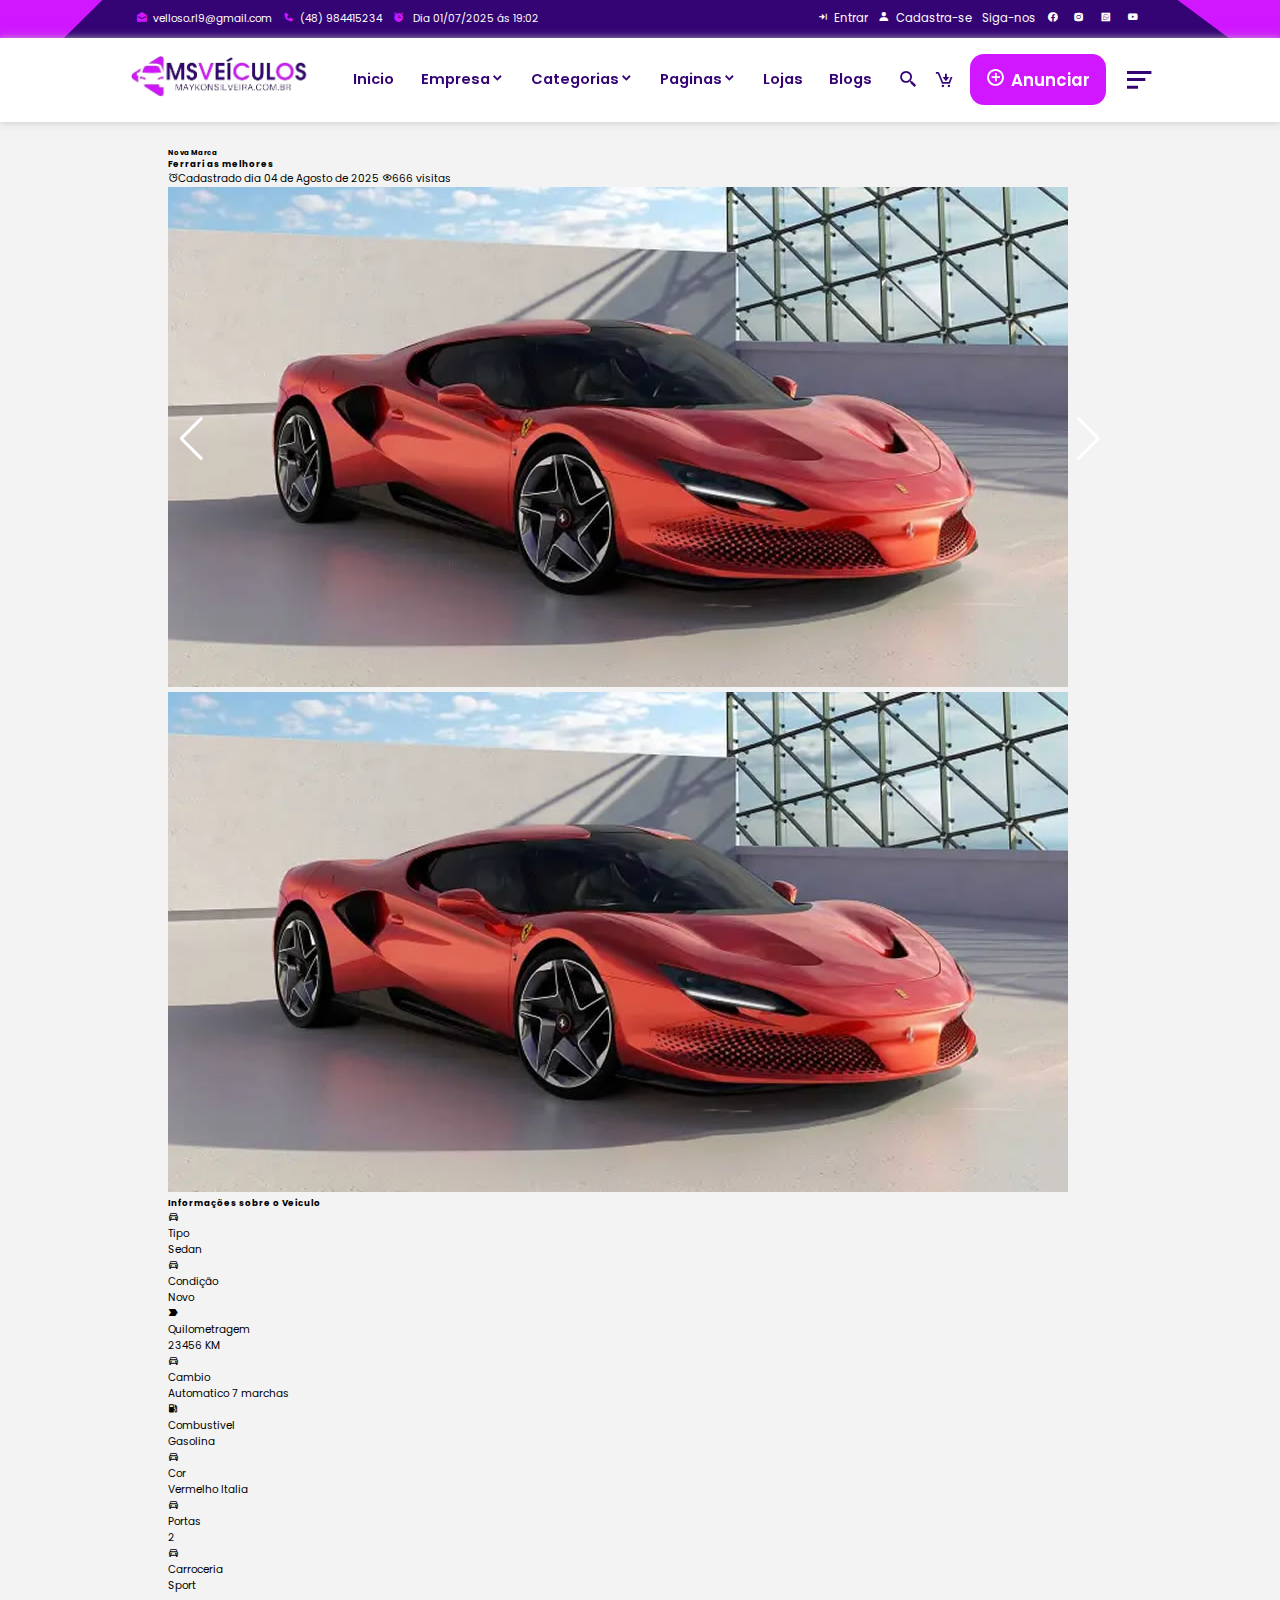
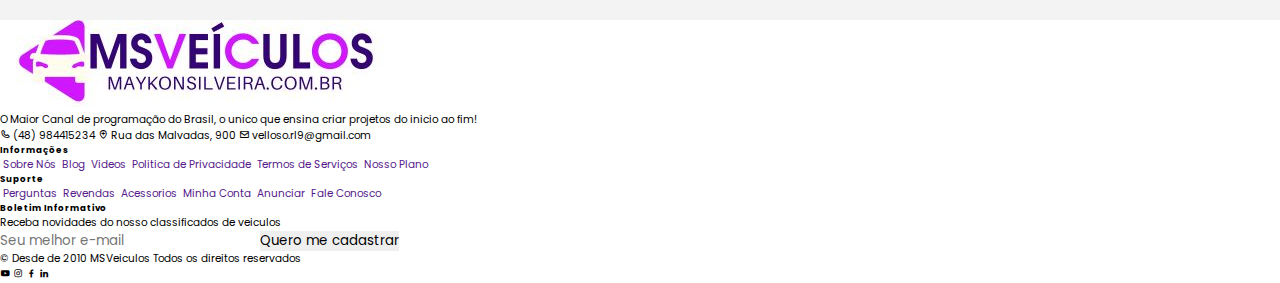
<file: anuncio.html>
<!DOCTYPE html>
<html lang="pt-br">
    <head>
        <meta charset="UTF-8">
        <meta name="viewport" content="width=device-width, initial-scale=1">
        <title>MSVEICULOS o seu classificados de veiculos</title>
        <link rel="stylesheet" href="https://unpkg.com/boxicons@latest/css/boxicons.min.css">
        <link rel="stylesheet" href="https://cdn.jsdelivr.net/npm/swiper@11/swiper-bundle.min.css" />
        <link rel="stylesheet" type="" href="assents/css/style.css">
    </head>
    <body>
        <!-- inicio do topo superior-->
        <div class="super-topo">
            <div class="super-topo-box">
                <div class="super-topo-box-corpo">
                        <!-- inicio da coluna 1-->
                        <div class="col-1">
                            <span><i class='bx bxs-envelope-open'></i>velloso.rl9@gmail.com</span>
                            <span><i class='bx bxs-phone'></i>(48) 984415234</span>
                            <span><i class='bx bxs-alarm'></i> Dia 01/07/2025 ás 19:02</span>
                        </div>
                        <!-- fim da coluna 1-->
                        <!-- inicio da coluna 2-->
                        <div class="col-2">
                            <a href="" title=""><i class='bx bxs-arrow-to-right'></i>Entrar</a>
                            <a href="" title="" ><i class='bx bxs-user'></i>Cadastra-se</a>
                            <span>Siga-nos</span>
                            <div class="social">
                                <a href=""title="Facebook"><i class='bx bxl-facebook-circle'></i></a>
                                <a href=""title="Instagram"><i class='bx bxl-instagram-alt'></i></a>
                                <a href=""title="Whatsapp"><i class='bx bxl-whatsapp-square'></i></a>
                                <a href=""title="You Tube"><i class='bx bxl-youtube'></i></a>
                            </div>
                        </div>
                        <!-- fim da coluna 2-->
                </div>  
            </div> 
        </div>
        <!-- fim do topo superior-->
<!--***************************************************************************************-->        
        <!-- Incio do cabeçalho -->
        <header class="topo-menu-site">
            <div class="logo">
                <img src="assents/img/logo/logo.png" alt="MSVEICULOS">
            </div>
            <!-- Incio do menu links -->
            <nav>
                <!-- Incio do links -->
                <div class="menusite">
                    <ul class="menulinks">
                        <li><a href="index.html" title=""class="active">Inicio</a></li>
                        <li><a href="#" title="">Empresa<i class='bx bxs-chevron-down'></i></a>
                            <!-- Incio do submenu -->
                            <ul class="menusub">
                                <li><a href="#" title=""> Termos de Serviços</a></li>
                                <li><a href="#"title=""> Politica de Privacidade</a></li>
                                <li><a href="#"title=""> Nossa História</a></li>
                            </ul>
                            <!-- Final do submenu -->
                        </li>
                        <li><a href="categorias.html" title="">Categorias<i class='bx bxs-chevron-down'></i></a>
                            <!-- Incio do submenu -->
                            <ul class="menusub">
                                <li><a href="#"title=""> Carros<i class='bx bx-chevron-right setalado' ></i></a>
                                        <!-- Incio do submenu -->
                                        <ul class="menusub-dois">
                                            
                                           <li><a href="#" title="">Heth</a></li> 
                                           <li><a href="#" title="">Sedan</a></li> 
                                           <li><a href="#" title="">SUV</a></li>
                                           <li><a href="#" title="">Caminhonetes</a></li>  
                                        </ul>
                                        <!-- Final do submenu -->
                                </li>
                                <li><a href="#"title=""> Motos<i class='bx bx-chevron-right' ></i></a>
                                       <!-- Incio do submenu -->
                                        <ul class="menusub-dois">
                                           <li><a href="#" title="">Suzuki</a></li> 
                                           <li><a href="#" title="">Honda</a></li> 
                                           <li><a href="#" title="">Yamaha</a></li>
                                           <li><a href="#" title="">Kamasaki</a></li>  
                                        </ul>
                                        <!-- Final do submenu -->
                                </li>
                                <li><a href="#"title=""> Caminhões<i class='bx bx-chevron-right' ></i></a>
                                       <!-- Incio do submenu -->
                                        <ul class="menusub-dois">
                                           <li><a href="#" title="">Scania</a></li> 
                                           <li><a href="#" title="">Volvo</a></li> 
                                           <li><a href="#" title="">Mercedes-Benz</a></li>
                                           <li><a href="#" title="">Iveco</a></li> 
                                           <li><a href="#" title="">Man</a></li> 
                                            <li><a href="#" title="">DARF</a></li> 
                                        </ul>
                                        <!-- Final do submenu-->
                                </li>
                            </ul>
                            <!-- Final do submenu -->
                        </li>
                        <li><a href="#" title="">Paginas<i class='bx bxs-chevron-down'></i></a>
                            <!-- Incio do submenu -->
                            <ul class="menusub">
                                <li><a href="categorias.html" title="">Grade</a></li> 
                                <li><a href="listagem.html" title="">Listagem</a></li> 
                                <li><a href="anuncio.html" title="">Anuncios</a></li>
                            </ul>
                            <!-- Final do submenu -->
                        </li>
                        <li><a href="#" title="">Lojas</a></li>
                        <li><a href="#" title="">Blogs</a></li>
                    </ul>
                    
                </div>
                <!-- Final do links -->
                <!-- Incio do botão iniciar -->
                <div class="menuanuciar">
                    <i class='bx bx-search-alt-2'></i>
                    <i class='bx bx-cart-download cart' ></i>
                    <button class="addbtn"><i class='bx bx-plus-circle'></i>Anunciar</button>
                    <i class='bx bx-menu-alt-left' id="menubtn"></i>
                </div>
                <!-- Incio do botão iniciar -->
            </nav>
            <!-- Final do menu links -->
        </header>
        <!-- final do cabeçalho -->
<!--***************************************************************************************-->     
        <!-- Incio ver anuncio -->
        <section class="slider">
            <!-- Incio anuncio -->
             <div class="slide-1">
                <div class="col-1">
                    <h6>Nova Marca</h6>
                    <h5>Ferrari as melhores</h5>

                    <div class="data">
                        <span ><i class="bx bx-alarm"></i>Cadastrado dia 04 de Agosto de 2025</span>
                        <span ><i class="bx bx-show"></i>666 visitas</span>
                    </div>
                    <!-- Incio slide -->
                     <div  style="--swiper-navigation-color:#fff; --swiper-pagination-color:#fff;"  class="swiper anuncioslide">
                        <div class="swiper-wrapper">
                            <!-- Incio item slide-->
                            <div class="swiper-slide">
                                <img src="assents/img/anuncio/carro-1.jpg" alt="Ferrari">
                            </div>
                            <!-- Fim item slide-->
                             <!-- Incio item slide-->
                            <div class="swiper-slide">
                                <img src="assents/img/anuncio/carro-2.jpg" alt="Ferrari">
                            </div>
                            <!-- Fim item slide-->
                             <!-- Incio item slide-->
                            <div class="swiper-slide">
                                <img src="assents/img/anuncio/carro-3.jpg" alt="Ferrari">
                            </div>
                            <!-- Fim item slide-->
                             <!-- Incio item slide-->
                            <div class="swiper-slide">
                                <img src="assents/img/anuncio/carro-4.jpg" alt="Ferrari">
                            </div>
                            <!-- Fim item slide-->
                            <div class="swiper-button-next"></div>
                            <div class="swiper-button-prev"></div>
                        </div>
                     </div>
                    <!-- Fim slide -->
                    <!-- Inicio slide 2 -->
                     <div class="swiper anuncioslide-2">
                        <div class="swiper-wrapper">
                            <!-- Incio item slide-->
                            <div class="swiper-slide">
                                <img src="assents/img/anuncio/carro-1.jpg" alt="Ferrari">
                            </div>
                            <!-- Fim item slide-->
                             <!-- Incio item slide-->
                            <div class="swiper-slide">
                                <img src="assents/img/anuncio/carro-2.jpg" alt="Ferrari">
                            </div>
                            <!-- Fim item slide-->
                             <!-- Incio item slide-->
                            <div class="swiper-slide">
                                <img src="assents/img/anuncio/carro-3.jpg" alt="Ferrari">
                            </div>
                            <!-- Fim item slide-->
                             <!-- Incio item slide-->
                            <div class="swiper-slide">
                                <img src="assents/img/anuncio/carro-4.jpg" alt="Ferrari">
                            </div>
                            <!-- Fim item slide-->

                        </div>
                     </div>
                    <!-- Fim slide 2 -->

                    <!-- Incio coluna informações-->
                    <div class="col-1">
                        <h5>Informações sobre o Veiculo</h5>

                        <div class="anuncio-linha">
                            <!-- Incio box item coluna 1-->
                             <div class="anuncio-box">
                                <i class='bx bx-car'></i>
                                <div class="nome">
                                    <span>Tipo</span>
                                    <p>Sedan</p>
                                </div>
                             </div>
                            <!-- Fim box item coluna 1-->

                             <!-- Incio box item coluna 1-->
                             <div class="anuncio-box">
                                <i class='bx bx-car'></i>
                                <div class="nome">
                                    <span>Condição</span>
                                    <p>Novo</p>
                                </div>
                             </div>
                            <!-- Fim box item coluna 1-->

                            <!-- Incio box item coluna 1-->
                             <div class="anuncio-box">
                                <i class='bx bxs-label'></i>
                                <div class="nome">
                                    <span>Quilometragem</span>
                                    <p>23456 KM</p>
                                </div>
                             </div>
                            <!-- Fim box item coluna 1-->

                            <!-- Incio box item coluna 1-->
                             <div class="anuncio-box">
                                <i class='bx bx-car'></i>
                                <div class="nome">
                                    <span>Cambio</span>
                                    <p>Automatico 7 marchas</p>
                                </div>
                             </div>
                            <!-- Fim box item coluna 1-->

                            <!-- Incio box item coluna 1-->
                             <div class="anuncio-box">
                                <i class='bx bxs-gas-pump'></i>
                                <div class="nome">
                                    <span>Combustivel</span>
                                    <p>Gasolina</p>
                                </div>
                             </div>
                            <!-- Fim box item coluna 1-->

                            <!-- Incio box item coluna 1-->
                             <div class="anuncio-box">
                                <i class='bx bx-car'></i>
                                <div class="nome">
                                    <span>Cor</span>
                                    <p>Vermelho Italia</p>
                                </div>
                             </div>
                            <!-- Fim box item coluna 1-->

                            <!-- Incio box item coluna 1-->
                             <div class="anuncio-box">
                                <i class='bx bx-car'></i>
                                <div class="nome">
                                    <span>Portas</span>
                                    <p>2</p>
                                </div>
                             </div>
                            <!-- Fim box item coluna 1-->

                            <!-- Incio box item coluna 1-->
                             <div class="anuncio-box">
                                <i class='bx bx-car'></i>
                                <div class="nome">
                                    <span>Carroceria</span>
                                    <p>Sport</p>
                                </div>
                             </div>
                            <!-- Fim box item coluna 1-->
                        </div>
                    </div>
                    <!-- Incio coluna informações-->
                </div>
             </div>
            <!-- Fim anuncio -->
             <!-- Incio barra lateral anuncio -->
             <aside class="anuncio-barra-lateral">
                <div class="col-2">
            


            
                </div>
             </aside>
             <!-- Fim barra lateral anuncio -->
        </section>
        <!-- Fim ver anuncio -->
<!--***************************************************************************************-->
        <!--Incio Rodape -->
        <footer class="rodape">
            <!--Incio linha Rodape -->
            <div class="rodape-linha">
                <!--Incio 1 coluna Rodape -->
                <div class="rodape-col">
                    <figure>
                        <img src="assents/img/logo/LOG-MSVEICULOS.jpg" alt="">
                    </figure>
                    <p>O Maior Canal de programação do Brasil, o unico que ensina criar projetos do inicio ao fim!</p>
                    <span> <i class="bx bx-phone"></i> (48) 984415234</span>
                    <span> <i class="bx bx-location-plus"></i> Rua das Malvadas, 900</span>
                    <span> <i class="bx bx-envelope"></i> velloso.rl9@gmail.com</span>
                </div>
                <!--Fim 1 coluna Rodape -->
                <!--Incio 2 coluna Rodape -->
                <div class="rodape-col">
                    <h5>Informações</h5>
                    <a href="" title=""><i class="bx bx-chavron-right"></i> Sobre Nós</a>
                    <a href="" title=""><i class="bx bx-chavron-right"></i> Blog</a>
                    <a href="" title=""><i class="bx bx-chavron-right"></i> Videos</a>
                    <a href="" title=""><i class="bx bx-chavron-right"></i> Politica de Privacidade</a>
                    <a href="" title=""><i class="bx bx-chavron-right"></i> Termos de Serviços</a>
                    <a href="" title=""><i class="bx bx-chavron-right"></i> Nosso Plano</a>
                </div>
                <!--Fim 2 coluna Rodape -->
                <!--Incio 3 coluna Rodape -->
                <div class="rodape-col">
                    <h5>Suporte</h5>
                    <a href="" title=""><i class="bx bx-chavron-right"></i> Perguntas</a>
                    <a href="" title=""><i class="bx bx-chavron-right"></i> Revendas</a>
                    <a href="" title=""><i class="bx bx-chavron-right"></i> Acessorios</a>
                    <a href="" title=""><i class="bx bx-chavron-right"></i> Minha Conta</a>
                    <a href="" title=""><i class="bx bx-chavron-right"></i> Anunciar</a>
                    <a href="" title=""><i class="bx bx-chavron-right"></i> Fale Conosco</a>
                </div>
                <!--Fim 3 coluna Rodape -->
                <!--Incio 4 coluna Rodape -->
                <div class="rodape-col">
                    <h5>Boletim Informativo</h5>
                    <p class="texto">Receba novidades do nosso classificados de veiculos</p>
                    <form action="" method="post">
                        <input type="text" name="email" placeholder="Seu melhor e-mail">
                        <button type="submit">Quero me cadastrar</button>
                    </form>

                </div>
                <!--Fim 4 coluna Rodape -->
            </div>
            <!--Fim linha Rodape -->
            <!--Incio direitos linha Rodape -->
            <div class="rodape-direitos">
                <p>&copy; Desde de 2010 <span> MSVeiculos</span> Todos os direitos reservados </p>
                <div class="rodape-redes">
                    <i class="bx bxl-youtube"></i>
                    <i class="bx bxl-instagram"></i>
                    <i class="bx bxl-facebook"></i>
                    <i class="bx bxl-linkedin"></i>
                </div>
            </div>
            <!--Fim direitos linha Rodape -->

        </footer>
        <!--Fim Rodape -->


        <script src="https://cdn.jsdelivr.net/npm/swiper@11/swiper-bundle.min.js"></script>
        <script src="assents/js/ms.js"></script>
    </body>
</html>
</file>
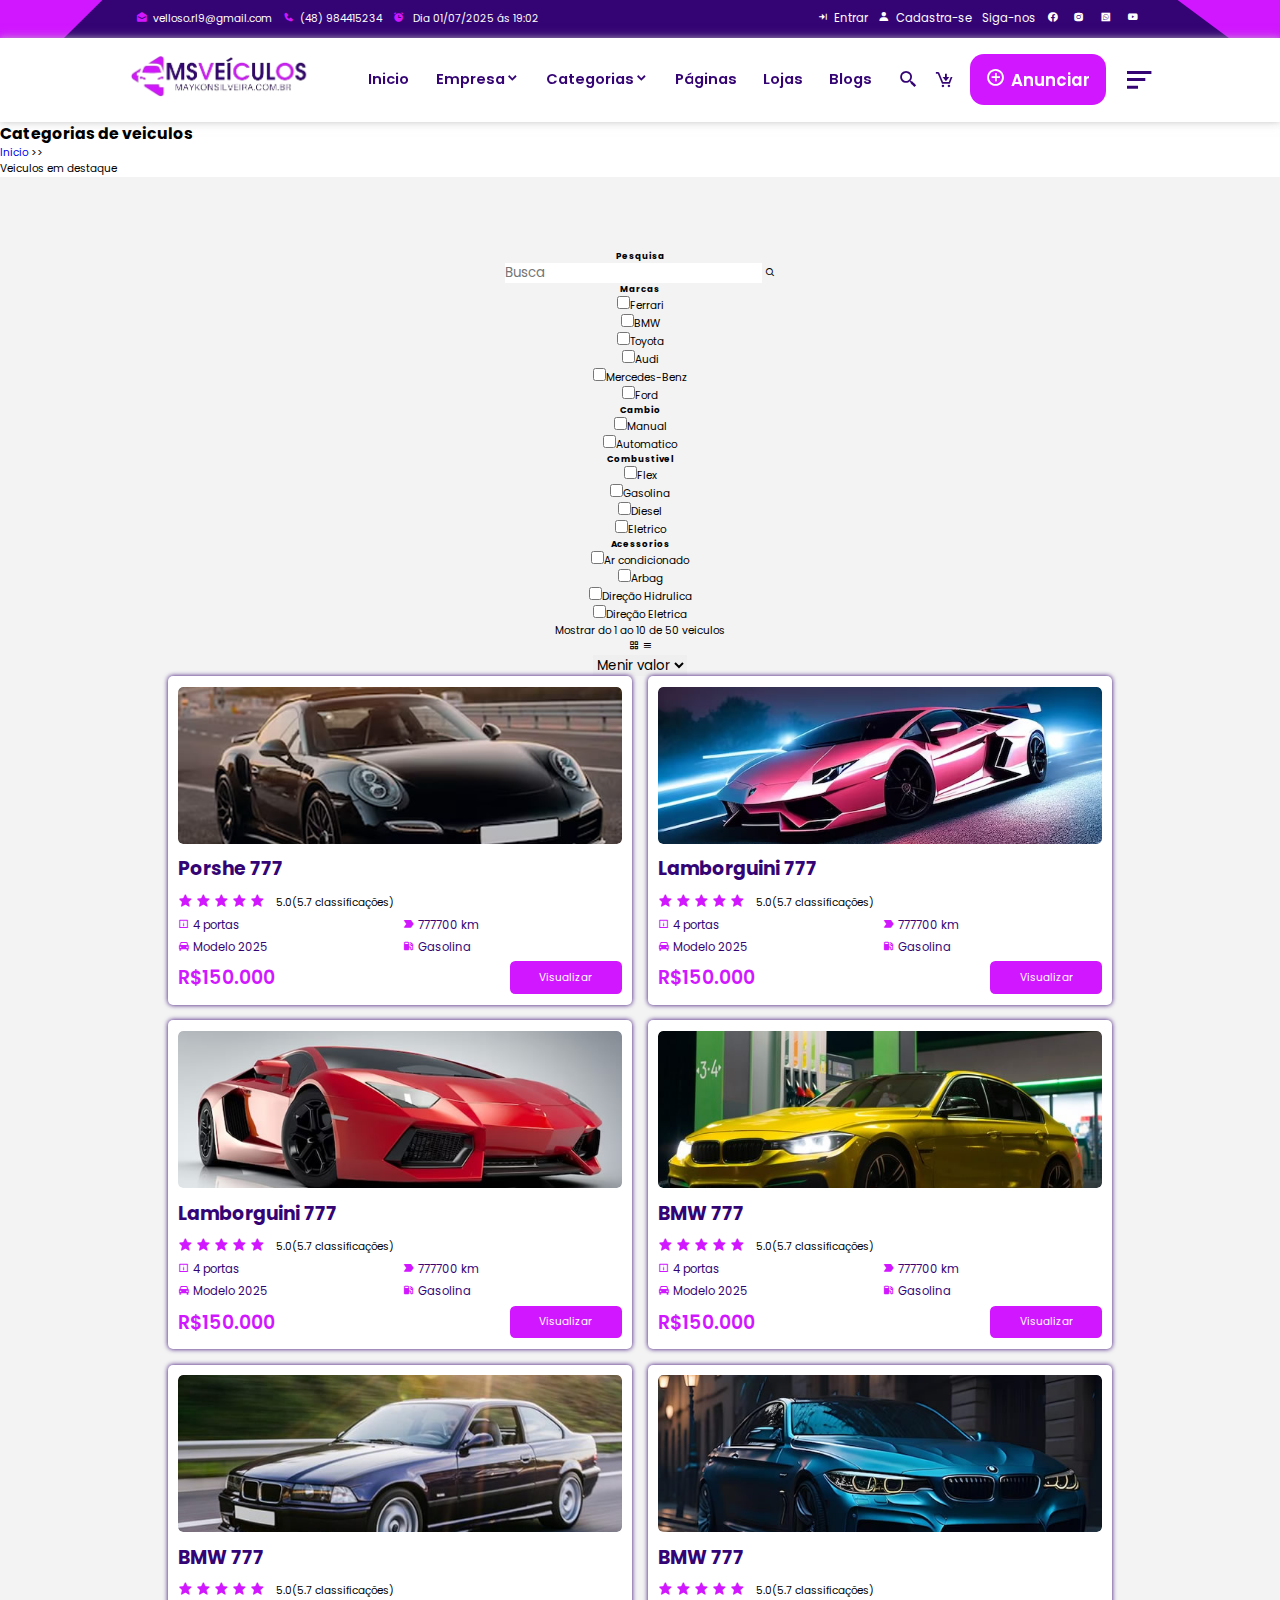
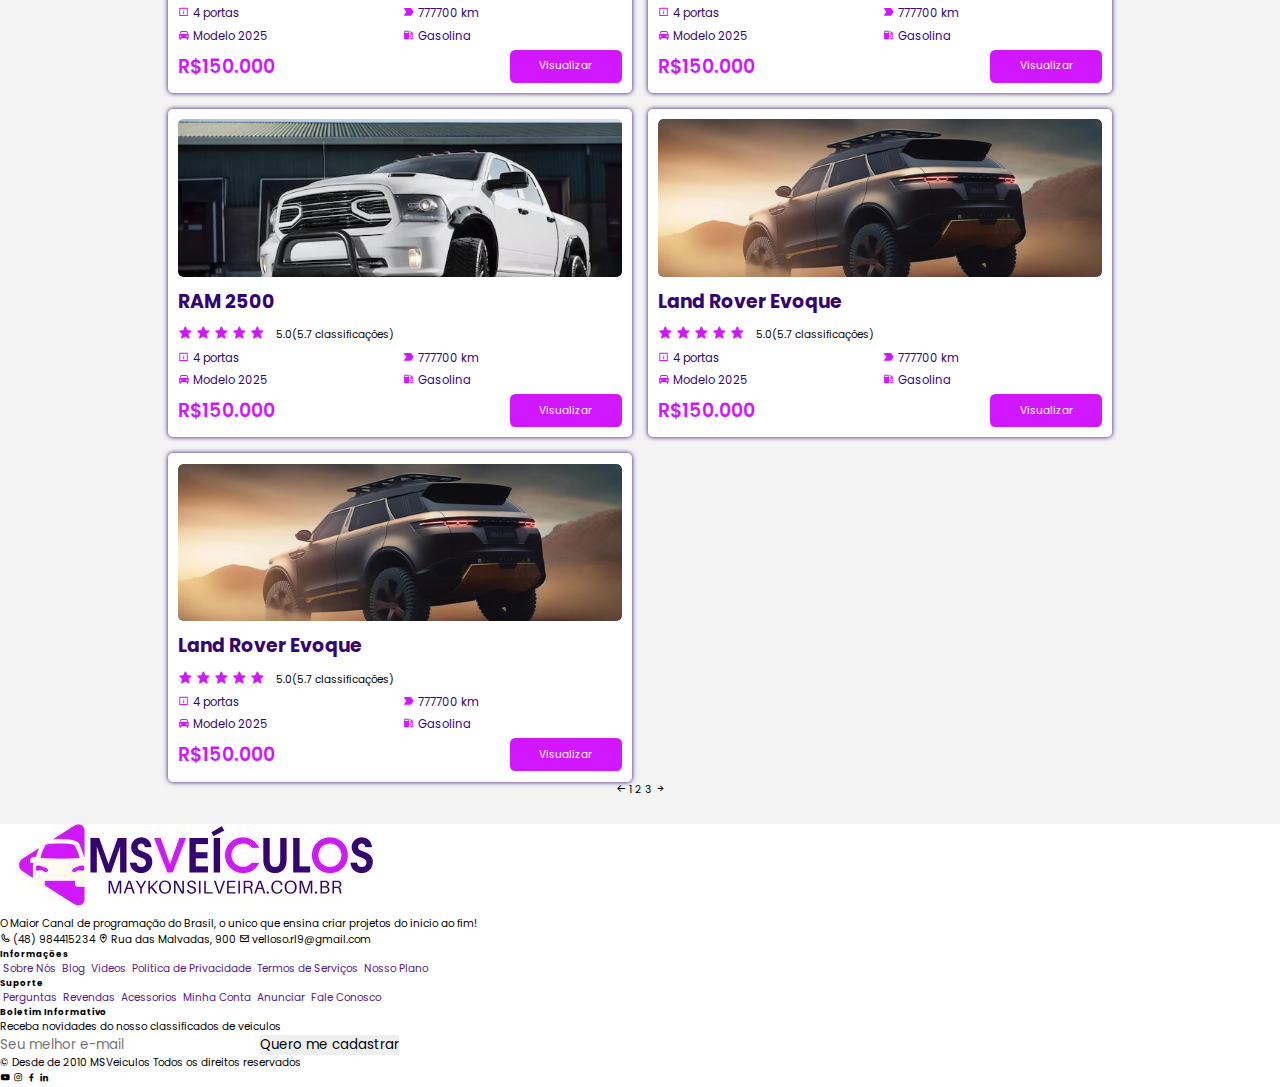
<file: categorias.html>
<!DOCTYPE html>
<html lang="pt-br">
    <head>
        <meta charset="UTF-8">
        <meta name="viewport" content="width=device-width, initial-scale=1">
        <title>MSVEICULOS o seu classificados de veiculos</title>
        <link rel="stylesheet" href="https://unpkg.com/boxicons@latest/css/boxicons.min.css">
        <link rel="stylesheet" href="https://cdn.jsdelivr.net/npm/swiper@11/swiper-bundle.min.css" />
        <link rel="stylesheet" type="" href="assents/css/style.css">
    </head>
    <body>
        <!-- inicio do topo superior-->
        <div class="super-topo">
            <div class="super-topo-box">
                <div class="super-topo-box-corpo">
                        <!-- inicio da coluna 1-->
                        <div class="col-1">
                            <span><i class='bx bxs-envelope-open'></i>velloso.rl9@gmail.com</span>
                            <span><i class='bx bxs-phone'></i>(48) 984415234</span>
                            <span><i class='bx bxs-alarm'></i> Dia 01/07/2025 ás 19:02</span>
                        </div>
                        <!-- fim da coluna 1-->
                        <!-- inicio da coluna 2-->
                        <div class="col-2">
                            <a href="" title=""><i class='bx bxs-arrow-to-right'></i>Entrar</a>
                            <a href="" title="" ><i class='bx bxs-user'></i>Cadastra-se</a>
                            <span>Siga-nos</span>
                            <div class="social">
                                <a href=""title="Facebook"><i class='bx bxl-facebook-circle'></i></a>
                                <a href=""title="Instagram"><i class='bx bxl-instagram-alt'></i></a>
                                <a href=""title="Whatsapp"><i class='bx bxl-whatsapp-square'></i></a>
                                <a href=""title="You Tube"><i class='bx bxl-youtube'></i></a>
                            </div>
                        </div>
                        <!-- fim da coluna 2-->
                </div>  
            </div> 
        </div>
        <!-- fim do topo superior-->
<!--***************************************************************************************-->        
        <!-- Incio do cabeçalho -->
        <header class="topo-menu-site">
            <div class="logo">
                <img src="assents/img/logo/logo.png" alt="MSVEICULOS">
            </div>
            <!-- Incio do menu links -->
            <nav>
                <!-- Incio do links -->
                <div class="menusite">
                    <ul class="menulinks">
                        <li><a href="index.html" title=""class="active">Inicio</a></li>
                        <li><a href="#" title="">Empresa<i class='bx bxs-chevron-down'></i></a>
                            <!-- Incio do submenu -->
                            <ul class="menusub">
                                <li><a href="#" title=""> Termos de Serviços</a></li>
                                <li><a href="#"title=""> Politica de Privacidade</a></li>
                                <li><a href="#"title=""> Nossa História</a></li>
                            </ul>
                            <!-- Final do submenu -->
                        </li>
                        <li><a href="#" title="">Categorias<i class='bx bxs-chevron-down'></i></a>
                            <!-- Incio do submenu -->
                            <ul class="menusub">
                                <li><a href="#"title=""> Carros<i class='bx bx-chevron-right setalado' ></i></a>
                                        <!-- Incio do submenu -->
                                        <ul class="menusub-dois">
                                           <li><a href="#" title="">Heth</a></li> 
                                           <li><a href="#" title="">Sedan</a></li> 
                                           <li><a href="#" title="">SUV</a></li>
                                           <li><a href="#" title="">Caminhonetes</a></li>  
                                        </ul>
                                        <!-- Final do submenu -->
                                </li>
                                <li><a href="#"title=""> Motos<i class='bx bx-chevron-right' ></i></a>
                                       <!-- Incio do submenu -->
                                        <ul class="menusub-dois">
                                           <li><a href="#" title="">Suzuki</a></li> 
                                           <li><a href="#" title="">Honda</a></li> 
                                           <li><a href="#" title="">Yamaha</a></li>
                                           <li><a href="#" title="">Kamasaki</a></li>  
                                        </ul>
                                        <!-- Final do submenu -->
                                </li>
                                <li><a href="#"title=""> Caminhões<i class='bx bx-chevron-right' ></i></a>
                                       <!-- Incio do submenu -->
                                        <ul class="menusub-dois">
                                           <li><a href="#" title="">Scania</a></li> 
                                           <li><a href="#" title="">Volvo</a></li> 
                                           <li><a href="#" title="">Mercedes-Benz</a></li>
                                           <li><a href="#" title="">Iveco</a></li> 
                                           <li><a href="#" title="">Man</a></li> 
                                            <li><a href="#" title="">DARF</a></li> 
                                        </ul>
                                        <!-- Final do submenu-->
                                </li>
                            </ul>
                            <!-- Final do submenu -->
                        </li>
                        <li><a href="#" title="">Páginas</a></li>
                        <li><a href="#" title="">Lojas</a></li>
                        <li><a href="#" title="">Blogs</a></li>
                    </ul>
                </div>
                <!-- Final do links -->
                <!-- Incio do botão iniciar -->
                <div class="menuanuciar">
                    <i class='bx bx-search-alt-2'></i>
                    <i class='bx bx-cart-download cart' ></i>
                    <button class="addbtn"><i class='bx bx-plus-circle'></i>Anunciar</button>
                    <i class='bx bx-menu-alt-left' id="menubtn"></i>
                </div>
                <!-- Incio do botão iniciar -->
            </nav>
            <!-- Final do menu links -->
        </header>
        <!-- final do cabeçalho -->
<!--***************************************************************************************-->     
        <!-- Inicio topo paginas -->
         <div class="categoria-carros">
            <h2>Categorias de veiculos</h2>
            <div class="links"> 
                <a href="index.html" title="">Inicio</a>
                <span>>></span>
                <p>Veiculos em destaque</p>
            </div>        
        </div>
        <!-- Fim topo paginas -->
<!--***************************************************************************************-->
        <!-- Inicio filtro e veiculos -->
        <section class="carrosRecentes cats ">
            <!-- Inicio coluna-1 -->
            <div class="col-1">
                <form action="" method="post" >

                    <!-- Inicio item filtro -->
                     <div class="cat-col">
                        <h5>Pesquisa</h5>
                        <div class="filtrobusca">
                            <input type="text" name="" class="fitro-cat" placeholder="Busca">
                            <i class='bx bx-search'></i>
                        </div>
                     </div>
                    <!-- Fim item filtro -->
                     <!-- Inicio item filtro -->
                     <div class="cat-col">
                        <h5>Marcas</h5>
                        <div class="caixabusca">
                            <input type="checkbox" name="" >Ferrari <br>
                            <input type="checkbox" name="" >BMW <br>
                            <input type="checkbox" name="" >Toyota <br>
                            <input type="checkbox" name="" >Audi <br>
                            <input type="checkbox" name="" >Mercedes-Benz <br>
                            <input type="checkbox" name="" >Ford <br>
                        </div>
                     </div>
                    <!-- Fim item filtro -->
                     <!-- Inicio item filtro -->
                     <div class="cat-col">
                        <h5>Cambio</h5>
                        <div class="caixabusca">
                            <input type="checkbox" name="" >Manual <br>
                            <input type="checkbox" name="" >Automatico<br>
                        </div>
                     </div>
                    <!-- Fim item filtro -->
                    <!-- Inicio item filtro -->
                     <div class="cat-col">
                        <h5>Combustivel</h5>
                        <div class="caixabusca">
                            <input type="checkbox" name="" >Flex<br>
                            <input type="checkbox" name="" >Gasolina<br>
                            <input type="checkbox" name="" >Diesel<br>
                            <input type="checkbox" name="" >Eletrico<br>
                        </div>
                     </div>
                    <!-- Fim item filtro -->
                    <!-- Inicio item filtro -->
                     <div class="cat-col">
                        <h5>Acessorios</h5>
                        <div class="caixabusca">
                            <input type="checkbox" name="" >Ar condicionado<br>
                            <input type="checkbox" name="" >Arbag<br>
                            <input type="checkbox" name="" >Direção Hidrulica<br>
                            <input type="checkbox" name="" >Direção Eletrica<br>
                        </div>
                     </div>
                    <!-- Fim item filtro -->
                </form>
            </div>
            <!-- fim coluna-1 -->

            <!-- Inicio coluna-2 -->
            <div class="col-2">
                <!-- Inicio topo coluna-2 -->
                <div class="cat-veiculos-top">
                    <span>Mostrar do 1 ao 10 de 50 veiculos</span>
                    <div class="cat-v-outros">
                        <i class="bx bx-grid-alt grade" ></i>
                        <i class="bx bx-menu" ></i>
                    </div>
                    <form action="" method="post">
                        <select name="" id="">
                            <option value="">Menir valor</option>
                            <option value="">Maior valor</option>
                        </select>
                    </form>
                </div>
                <!-- Fim topo coluna-2 -->

                <!-- Inicio veiculos coluna-2 -->
                    <div class="cr-linha linha">
                <!--Incio item veiculos do site-->
                <div class="cr-col">
                    <div class="img-cr">
                        <img src="assents/img/carros/1.jpg" alt="">
                    </div>
                    <h5>Porshe 777</h5>
                    <div class="classificacao">
                        <div class="cl-estrela">
                            <i class='bx bxs-star'></i>
                            <i class='bx bxs-star'></i>
                            <i class='bx bxs-star'></i>
                            <i class='bx bxs-star'></i>
                            <i class='bx bxs-star'></i>
                        </div>
                        <div class="cl-ce-estrelas">
                            <span>5.0(5.7 classificações)</span>
                        </div>
                    </div>
                    <div class="cr-info">
                        <span><i class='bx bx-info-square'></i>4 portas</span>
                        <span><i class='bx bxs-label'></i>777700 km</span>
                        <span><i class='bx bxs-car'></i>Modelo 2025</span>
                        <span><i class='bx bxs-gas-pump'></i>Gasolina</span>
                    </div>
                    <div class="cr-valor">
                        <p>R$150.000</p>
                        <a href="" title="">Visualizar</a>
                    </div>
                </div>
                <!--Fim item veiculos do site-->
                <!--Incio item veiculos do site-->
                <div class="cr-col">
                    <div class="img-cr">
                        <img src="assents/img/carros/2.jpg" alt="">
                    </div>
                    <h5>Lamborguini 777</h5>
                    <div class="classificacao">
                        <div class="cl-estrela">
                            <i class='bx bxs-star'></i>
                            <i class='bx bxs-star'></i>
                            <i class='bx bxs-star'></i>
                            <i class='bx bxs-star'></i>
                            <i class='bx bxs-star'></i>
                        </div>
                        <div class="cl-ce-estrelas">
                            <span>5.0(5.7 classificações)</span>
                        </div>
                    </div>
                    <div class="cr-info">
                        <span><i class='bx bx-info-square'></i>4 portas</span>
                        <span><i class='bx bxs-label'></i>777700 km</span>
                        <span><i class='bx bxs-car'></i>Modelo 2025</span>
                        <span><i class='bx bxs-gas-pump'></i>Gasolina</span>
                    </div>
                    <div class="cr-valor">
                        <p>R$150.000</p>
                        <a href="" title="">Visualizar</a>
                    </div>
                </div>
                <!--Fim item veiculos do site-->
                <!--Incio item veiculos do site-->
                <div class="cr-col">
                    <div class="img-cr">
                        <img src="assents/img/carros/3.jpg" alt="">
                    </div>
                    <h5>Lamborguini 777</h5>
                    <div class="classificacao">
                        <div class="cl-estrela">
                            <i class='bx bxs-star'></i>
                            <i class='bx bxs-star'></i>
                            <i class='bx bxs-star'></i>
                            <i class='bx bxs-star'></i>
                            <i class='bx bxs-star'></i>
                        </div>
                        <div class="cl-ce-estrelas">
                            <span>5.0(5.7 classificações)</span>
                        </div>
                    </div>
                    <div class="cr-info">
                        <span><i class='bx bx-info-square'></i>4 portas</span>
                        <span><i class='bx bxs-label'></i>777700 km</span>
                        <span><i class='bx bxs-car'></i>Modelo 2025</span>
                        <span><i class='bx bxs-gas-pump'></i>Gasolina</span>
                    </div>
                    <div class="cr-valor">
                        <p>R$150.000</p>
                        <a href="" title="">Visualizar</a>
                    </div>
                </div>
                <!--Fim item veiculos do site-->
                <!--Incio item veiculos do site-->
                <div class="cr-col">
                    <div class="img-cr">
                        <img src="assents/img/carros/4.jpg" alt="">
                    </div>
                    <h5>BMW 777</h5>
                    <div class="classificacao">
                        <div class="cl-estrela">
                            <i class='bx bxs-star'></i>
                            <i class='bx bxs-star'></i>
                            <i class='bx bxs-star'></i>
                            <i class='bx bxs-star'></i>
                            <i class='bx bxs-star'></i>
                        </div>
                        <div class="cl-ce-estrelas">
                            <span>5.0(5.7 classificações)</span>
                        </div>
                    </div>
                    <div class="cr-info">
                        <span><i class='bx bx-info-square'></i>4 portas</span>
                        <span><i class='bx bxs-label'></i>777700 km</span>
                        <span><i class='bx bxs-car'></i>Modelo 2025</span>
                        <span><i class='bx bxs-gas-pump'></i>Gasolina</span>
                    </div>
                    <div class="cr-valor">
                        <p>R$150.000</p>
                        <a href="" title="">Visualizar</a>
                    </div>
                </div>
                <!--Fim item veiculos do site-->
                <!--Incio item veiculos do site-->
                <div class="cr-col">
                    <div class="img-cr">
                        <img src="assents/img/carros/5.jpg" alt="">
                    </div>
                    <h5>BMW 777</h5>
                    <div class="classificacao">
                        <div class="cl-estrela">
                            <i class='bx bxs-star'></i>
                            <i class='bx bxs-star'></i>
                            <i class='bx bxs-star'></i>
                            <i class='bx bxs-star'></i>
                            <i class='bx bxs-star'></i>
                        </div>
                        <div class="cl-ce-estrelas">
                            <span>5.0(5.7 classificações)</span>
                        </div>
                    </div>
                    <div class="cr-info">
                        <span><i class='bx bx-info-square'></i>4 portas</span>
                        <span><i class='bx bxs-label'></i>777700 km</span>
                        <span><i class='bx bxs-car'></i>Modelo 2025</span>
                        <span><i class='bx bxs-gas-pump'></i>Gasolina</span>
                    </div>
                    <div class="cr-valor">
                        <p>R$150.000</p>
                        <a href="" title="">Visualizar</a>
                    </div>
                </div>
                <!--Fim item veiculos do site-->
                <!--Incio item veiculos do site-->
                <div class="cr-col">
                    <div class="img-cr">
                        <img src="assents/img/carros/6.jpg" alt="">
                    </div>
                    <h5>BMW 777</h5>
                    <div class="classificacao">
                        <div class="cl-estrela">
                            <i class='bx bxs-star'></i>
                            <i class='bx bxs-star'></i>
                            <i class='bx bxs-star'></i>
                            <i class='bx bxs-star'></i>
                            <i class='bx bxs-star'></i>
                        </div>
                        <div class="cl-ce-estrelas">
                            <span>5.0(5.7 classificações)</span>
                        </div>
                    </div>
                    <div class="cr-info">
                        <span><i class='bx bx-info-square'></i>4 portas</span>
                        <span><i class='bx bxs-label'></i>777700 km</span>
                        <span><i class='bx bxs-car'></i>Modelo 2025</span>
                        <span><i class='bx bxs-gas-pump'></i>Gasolina</span>
                    </div>
                    <div class="cr-valor">
                        <p>R$150.000</p>
                        <a href="" title="">Visualizar</a>
                    </div>
                </div>
                <!--Fim item veiculos do site-->
                <!--Incio item veiculos do site-->
                <div class="cr-col">
                    <div class="img-cr">
                        <img src="assents/img/carros/7.jpg" alt="">
                    </div>
                    <h5>RAM 2500</h5>
                    <div class="classificacao">
                        <div class="cl-estrela">
                            <i class='bx bxs-star'></i>
                            <i class='bx bxs-star'></i>
                            <i class='bx bxs-star'></i>
                            <i class='bx bxs-star'></i>
                            <i class='bx bxs-star'></i>
                        </div>
                        <div class="cl-ce-estrelas">
                            <span>5.0(5.7 classificações)</span>
                        </div>
                    </div>
                    <div class="cr-info">
                        <span><i class='bx bx-info-square'></i>4 portas</span>
                        <span><i class='bx bxs-label'></i>777700 km</span>
                        <span><i class='bx bxs-car'></i>Modelo 2025</span>
                        <span><i class='bx bxs-gas-pump'></i>Gasolina</span>
                    </div>
                    <div class="cr-valor">
                        <p>R$150.000</p>
                        <a href="" title="">Visualizar</a>
                    </div>
                </div>
                <!--Fim item veiculos do site-->
                <!--Incio item veiculos do site-->
                <div class="cr-col">
                    <div class="img-cr">
                        <img src="assents/img/carros/8.jpg" alt="">
                    </div>
                    <h5>Land Rover Evoque</h5>
                    <div class="classificacao">
                        <div class="cl-estrela">
                            <i class='bx bxs-star'></i>
                            <i class='bx bxs-star'></i>
                            <i class='bx bxs-star'></i>
                            <i class='bx bxs-star'></i>
                            <i class='bx bxs-star'></i>
                        </div>
                        <div class="cl-ce-estrelas">
                            <span>5.0(5.7 classificações)</span>
                        </div>
                    </div>
                    <div class="cr-info">
                        <span><i class='bx bx-info-square'></i>4 portas</span>
                        <span><i class='bx bxs-label'></i>777700 km</span>
                        <span><i class='bx bxs-car'></i>Modelo 2025</span>
                        <span><i class='bx bxs-gas-pump'></i>Gasolina</span>
                    </div>
                    <div class="cr-valor">
                        <p>R$150.000</p>
                        <a href="" title="">Visualizar</a>
                    </div>
                </div>
                <!--Fim item veiculos do site-->

                <!--Incio item veiculos do site-->
                <div class="cr-col">
                    <div class="img-cr">
                        <img src="assents/img/carros/8.jpg" alt="">
                    </div>
                    <h5>Land Rover Evoque</h5>
                    <div class="classificacao">
                        <div class="cl-estrela">
                            <i class='bx bxs-star'></i>
                            <i class='bx bxs-star'></i>
                            <i class='bx bxs-star'></i>
                            <i class='bx bxs-star'></i>
                            <i class='bx bxs-star'></i>
                        </div>
                        <div class="cl-ce-estrelas">
                            <span>5.0(5.7 classificações)</span>
                        </div>
                    </div>
                    <div class="cr-info">
                        <span><i class='bx bx-info-square'></i>4 portas</span>
                        <span><i class='bx bxs-label'></i>777700 km</span>
                        <span><i class='bx bxs-car'></i>Modelo 2025</span>
                        <span><i class='bx bxs-gas-pump'></i>Gasolina</span>
                    </div>
                    <div class="cr-valor">
                        <p>R$150.000</p>
                        <a href="" title="">Visualizar</a>
                    </div>
                </div>
                <!--Fim item veiculos do site-->
                
                 
                <br>
            </div>
                <!-- Fim veiculos coluna-2 --> 
                 <div class="paginacao">
                    <span class="p-numero"></span><i class='bx bx-arrow-back'></i></span>
                    <span>1</span>
                    <span class="p-numero">2</span>
                    <span class="p-numero">3</span>
                    <span class="p-numero"></span><i class='bx bx-right-arrow-alt' ></i></span>

                 </div>
    
            </div>
            <!-- Fim coluna-2 -->
        </section>
        <!-- Fim filtro e veiculos -->
<!--***************************************************************************************-->
        <!--Incio Rodape -->
        <footer class="rodape">
            <!--Incio linha Rodape -->
            <div class="rodape-linha">
                <!--Incio 1 coluna Rodape -->
                <div class="rodape-col">
                    <figure>
                        <img src="assents/img/logo/LOG-MSVEICULOS.jpg" alt="">
                    </figure>
                    <p>O Maior Canal de programação do Brasil, o unico que ensina criar projetos do inicio ao fim!</p>
                    <span> <i class="bx bx-phone"></i> (48) 984415234</span>
                    <span> <i class="bx bx-location-plus"></i> Rua das Malvadas, 900</span>
                    <span> <i class="bx bx-envelope"></i> velloso.rl9@gmail.com</span>
                </div>
                <!--Fim 1 coluna Rodape -->
                <!--Incio 2 coluna Rodape -->
                <div class="rodape-col">
                    <h5>Informações</h5>
                    <a href="" title=""><i class="bx bx-chavron-right"></i> Sobre Nós</a>
                    <a href="" title=""><i class="bx bx-chavron-right"></i> Blog</a>
                    <a href="" title=""><i class="bx bx-chavron-right"></i> Videos</a>
                    <a href="" title=""><i class="bx bx-chavron-right"></i> Politica de Privacidade</a>
                    <a href="" title=""><i class="bx bx-chavron-right"></i> Termos de Serviços</a>
                    <a href="" title=""><i class="bx bx-chavron-right"></i> Nosso Plano</a>
                </div>
                <!--Fim 2 coluna Rodape -->
                <!--Incio 3 coluna Rodape -->
                <div class="rodape-col">
                    <h5>Suporte</h5>
                    <a href="" title=""><i class="bx bx-chavron-right"></i> Perguntas</a>
                    <a href="" title=""><i class="bx bx-chavron-right"></i> Revendas</a>
                    <a href="" title=""><i class="bx bx-chavron-right"></i> Acessorios</a>
                    <a href="" title=""><i class="bx bx-chavron-right"></i> Minha Conta</a>
                    <a href="" title=""><i class="bx bx-chavron-right"></i> Anunciar</a>
                    <a href="" title=""><i class="bx bx-chavron-right"></i> Fale Conosco</a>
                </div>
                <!--Fim 3 coluna Rodape -->
                <!--Incio 4 coluna Rodape -->
                <div class="rodape-col">
                    <h5>Boletim Informativo</h5>
                    <p class="texto">Receba novidades do nosso classificados de veiculos</p>
                    <form action="" method="post">
                        <input type="text" name="email" placeholder="Seu melhor e-mail">
                        <button type="submit">Quero me cadastrar</button>
                    </form>

                </div>
                <!--Fim 4 coluna Rodape -->
            </div>
            <!--Fim linha Rodape -->
            <!--Incio direitos linha Rodape -->
            <div class="rodape-direitos">
                <p>&copy; Desde de 2010 <span> MSVeiculos</span> Todos os direitos reservados </p>
                <div class="rodape-redes">
                    <i class="bx bxl-youtube"></i>
                    <i class="bx bxl-instagram"></i>
                    <i class="bx bxl-facebook"></i>
                    <i class="bx bxl-linkedin"></i>
                </div>
            </div>
            <!--Fim direitos linha Rodape -->

        </footer>
        <!--Fim Rodape -->


        <script src="https://cdn.jsdelivr.net/npm/swiper@11/swiper-bundle.min.js"></script>
        <script src="assents/js/ms.js"></script>
    </body>
</html>
</file>
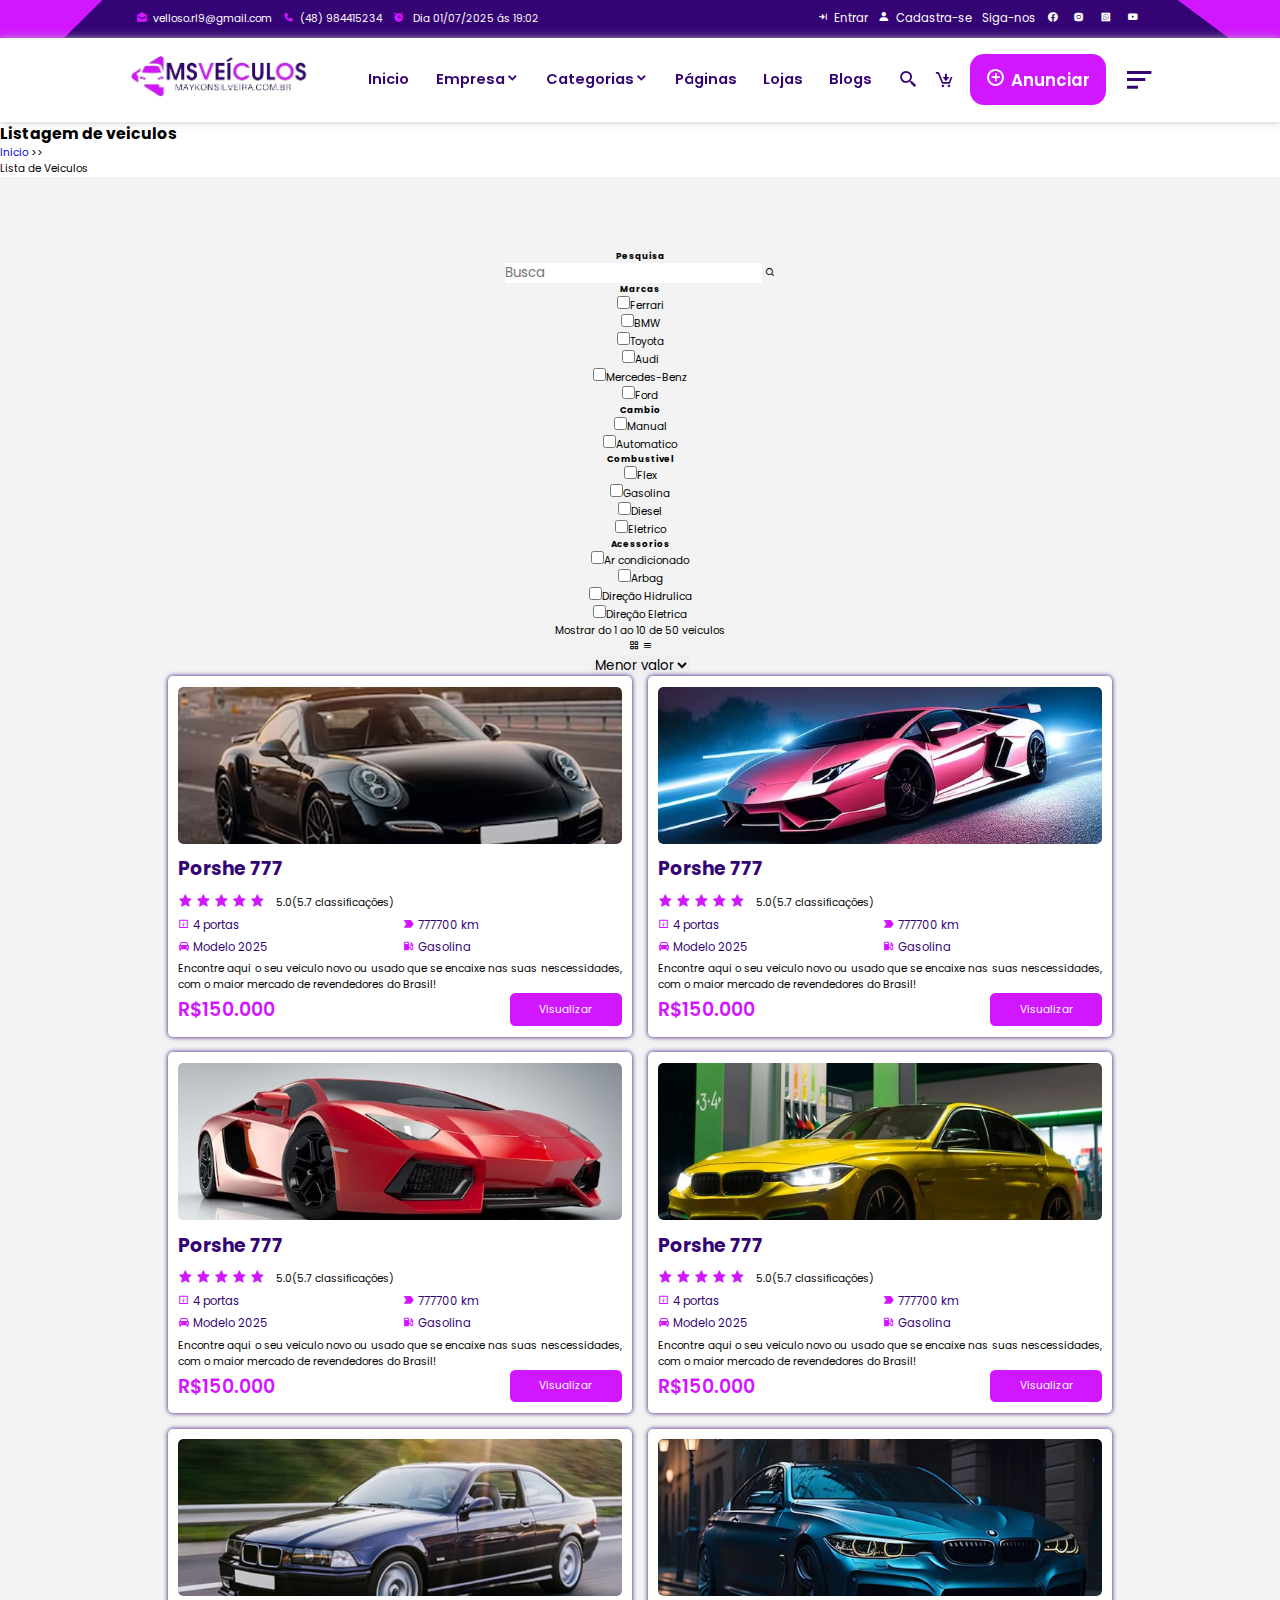
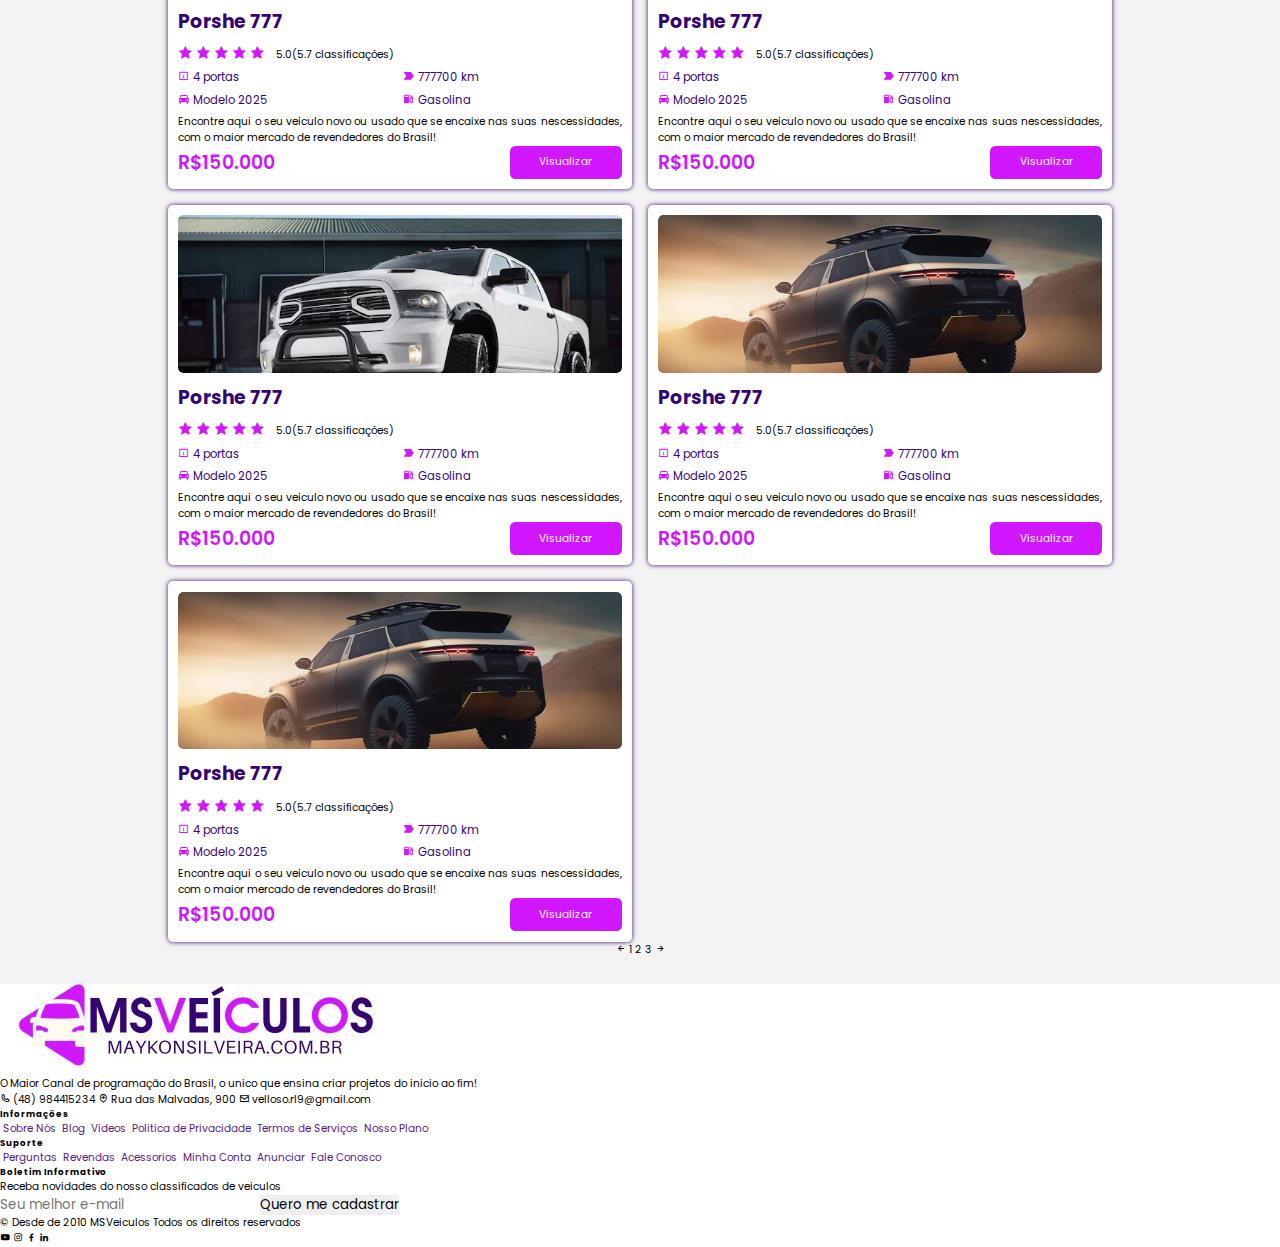
<file: listagem.html>
<!DOCTYPE html>
<html lang="pt-br">
    <head>
        <meta charset="UTF-8">
        <meta name="viewport" content="width=device-width, initial-scale=1">
        <title>MSVEICULOS o seu classificados de veiculos</title>
        <link rel="stylesheet" href="https://unpkg.com/boxicons@latest/css/boxicons.min.css">
        <link rel="stylesheet" href="https://cdn.jsdelivr.net/npm/swiper@11/swiper-bundle.min.css" />
        <link rel="stylesheet" type="" href="assents/css/style.css">
    </head>
    <body>
        <!-- inicio do topo superior-->
        <div class="super-topo">
            <div class="super-topo-box">
                <div class="super-topo-box-corpo">
                        <!-- inicio da coluna 1-->
                        <div class="col-1">
                            <span><i class='bx bxs-envelope-open'></i>velloso.rl9@gmail.com</span>
                            <span><i class='bx bxs-phone'></i>(48) 984415234</span>
                            <span><i class='bx bxs-alarm'></i> Dia 01/07/2025 ás 19:02</span>
                        </div>
                        <!-- fim da coluna 1-->
                        <!-- inicio da coluna 2-->
                        <div class="col-2">
                            <a href="" title=""><i class='bx bxs-arrow-to-right'></i>Entrar</a>
                            <a href="" title="" ><i class='bx bxs-user'></i>Cadastra-se</a>
                            <span>Siga-nos</span>
                            <div class="social">
                                <a href=""title="Facebook"><i class='bx bxl-facebook-circle'></i></a>
                                <a href=""title="Instagram"><i class='bx bxl-instagram-alt'></i></a>
                                <a href=""title="Whatsapp"><i class='bx bxl-whatsapp-square'></i></a>
                                <a href=""title="You Tube"><i class='bx bxl-youtube'></i></a>
                            </div>
                        </div>
                        <!-- fim da coluna 2-->
                </div>  
            </div> 
        </div>
        <!-- fim do topo superior-->
<!--***************************************************************************************-->        
        <!-- Incio do cabeçalho -->
        <header class="topo-menu-site">
            <div class="logo">
                <img src="assents/img/logo/logo.png" alt="MSVEICULOS">
            </div>
            <!-- Incio do menu links -->
            <nav>
                <!-- Incio do links -->
                <div class="menusite">
                    <ul class="menulinks">
                        <li><a href="index.html" title=""class="active">Inicio</a></li>
                        <li><a href="#" title="">Empresa<i class='bx bxs-chevron-down'></i></a>
                            <!-- Incio do submenu -->
                            <ul class="menusub">
                                <li><a href="#" title=""> Termos de Serviços</a></li>
                                <li><a href="#"title=""> Politica de Privacidade</a></li>
                                <li><a href="#"title=""> Nossa História</a></li>
                            </ul>
                            <!-- Final do submenu -->
                        </li>
                        <li><a href="#" title="">Categorias<i class='bx bxs-chevron-down'></i></a>
                            <!-- Incio do submenu -->
                            <ul class="menusub">
                                <li><a href="#"title=""> Carros<i class='bx bx-chevron-right setalado' ></i></a>
                                        <!-- Incio do submenu -->
                                        <ul class="menusub-dois">
                                           <li><a href="#" title="">Heth</a></li> 
                                           <li><a href="#" title="">Sedan</a></li> 
                                           <li><a href="#" title="">SUV</a></li>
                                           <li><a href="#" title="">Caminhonetes</a></li>  
                                        </ul>
                                        <!-- Final do submenu -->
                                </li>
                                <li><a href="#"title=""> Motos<i class='bx bx-chevron-right' ></i></a>
                                       <!-- Incio do submenu -->
                                        <ul class="menusub-dois">
                                           <li><a href="#" title="">Suzuki</a></li> 
                                           <li><a href="#" title="">Honda</a></li> 
                                           <li><a href="#" title="">Yamaha</a></li>
                                           <li><a href="#" title="">Kamasaki</a></li>  
                                        </ul>
                                        <!-- Final do submenu -->
                                </li>
                                <li><a href="#"title=""> Caminhões<i class='bx bx-chevron-right' ></i></a>
                                       <!-- Incio do submenu -->
                                        <ul class="menusub-dois">
                                           <li><a href="#" title="">Scania</a></li> 
                                           <li><a href="#" title="">Volvo</a></li> 
                                           <li><a href="#" title="">Mercedes-Benz</a></li>
                                           <li><a href="#" title="">Iveco</a></li> 
                                           <li><a href="#" title="">Man</a></li> 
                                            <li><a href="#" title="">DARF</a></li> 
                                        </ul>
                                        <!-- Final do submenu-->
                                </li>
                            </ul>
                            <!-- Final do submenu -->
                        </li>
                        <li><a href="#" title="">Páginas</a></li>
                        <li><a href="#" title="">Lojas</a></li>
                        <li><a href="#" title="">Blogs</a></li>
                    </ul>
                </div>
                <!-- Final do links -->
                <!-- Incio do botão iniciar -->
                <div class="menuanuciar">
                    <i class='bx bx-search-alt-2'></i>
                    <i class='bx bx-cart-download cart' ></i>
                    <button class="addbtn"><i class='bx bx-plus-circle'></i>Anunciar</button>
                    <i class='bx bx-menu-alt-left' id="menubtn"></i>
                </div>
                <!-- Incio do botão iniciar -->
            </nav>
            <!-- Final do menu links -->
        </header>
        <!-- final do cabeçalho -->
<!--***************************************************************************************-->     
        <!-- Inicio topo paginas -->
         <div class="categoria-carros">
            <h2>Listagem de veiculos</h2>
            <div class="links"> 
                <a href="index.html" title="">Inicio</a>
                <span>>></span>
                <p>Lista de Veiculos</p>
            </div>        
        </div>
        <!-- Fim topo paginas -->
<!--***************************************************************************************-->
        <!-- Inicio filtro e veiculos -->
        <section class="carrosRecentes cats ">
            <!-- Inicio coluna-1 -->
            <div class="col-1">
                <form action="" method="post" >

                    <!-- Inicio item filtro -->
                     <div class="cat-col">
                        <h5>Pesquisa</h5>
                        <div class="filtrobusca">
                            <input type="text" name="" class="fitro-cat" placeholder="Busca">
                            <i class='bx bx-search'></i>
                        </div>
                     </div>
                    <!-- Fim item filtro -->
                     <!-- Inicio item filtro -->
                     <div class="cat-col">
                        <h5>Marcas</h5>
                        <div class="caixabusca">
                            <input type="checkbox" name="" >Ferrari <br>
                            <input type="checkbox" name="" >BMW <br>
                            <input type="checkbox" name="" >Toyota <br>
                            <input type="checkbox" name="" >Audi <br>
                            <input type="checkbox" name="" >Mercedes-Benz <br>
                            <input type="checkbox" name="" >Ford <br>
                        </div>
                     </div>
                    <!-- Fim item filtro -->
                     <!-- Inicio item filtro -->
                     <div class="cat-col">
                        <h5>Cambio</h5>
                        <div class="caixabusca">
                            <input type="checkbox" name="" >Manual <br>
                            <input type="checkbox" name="" >Automatico<br>
                        </div>
                     </div>
                    <!-- Fim item filtro -->
                    <!-- Inicio item filtro -->
                     <div class="cat-col">
                        <h5>Combustivel</h5>
                        <div class="caixabusca">
                            <input type="checkbox" name="" >Flex<br>
                            <input type="checkbox" name="" >Gasolina<br>
                            <input type="checkbox" name="" >Diesel<br>
                            <input type="checkbox" name="" >Eletrico<br>
                        </div>
                     </div>
                    <!-- Fim item filtro -->
                    <!-- Inicio item filtro -->
                     <div class="cat-col">
                        <h5>Acessorios</h5>
                        <div class="caixabusca">
                            <input type="checkbox" name="" >Ar condicionado<br>
                            <input type="checkbox" name="" >Arbag<br>
                            <input type="checkbox" name="" >Direção Hidrulica<br>
                            <input type="checkbox" name="" >Direção Eletrica<br>
                        </div>
                     </div>
                    <!-- Fim item filtro -->
                </form>
            </div>
            <!-- fim coluna-1 -->

            <!-- Inicio coluna-2 -->
            <div class="col-2">
                <!-- Inicio topo coluna-2 -->
                <div class="cat-veiculos-top">
                    <span>Mostrar do 1 ao 10 de 50 veiculos</span>
                    <div class="cat-v-outros">
                        <i class="bx bx-grid-alt grade" ></i>
                        <i class="bx bx-menu" ></i>
                    </div>
                    <form action="" method="post">
                        <select name="" id="">
                            <option value="">Menor valor</option>
                            <option value="">Maior valor</option>
                        </select>
                    </form>
                </div>
                <!-- Fim topo coluna-2 -->

                <!-- Inicio veiculos coluna-2 -->
                <div class="cr-linha linha Listagem-carros">

                    <!--Incio item veiculos do site-->
                    <div class="cr-col">
                        <div class="img-cr">
                            <img src="assents/img/carros/1.jpg" alt="">
                        </div>
                        <div class="listam">
                            <h5>Porshe 777</h5>
                            <div class="classificacao">
                                <div class="cl-estrela">
                                    <i class='bx bxs-star'></i>
                                    <i class='bx bxs-star'></i>
                                    <i class='bx bxs-star'></i>
                                    <i class='bx bxs-star'></i>
                                    <i class='bx bxs-star'></i>
                                </div>
                                <div class="cl-ce-estrelas">
                                    <span>5.0(5.7 classificações)</span>
                                </div>
                            </div>
                            <div class="cr-info">
                                <span><i class='bx bx-info-square'></i>4 portas</span>
                                <span><i class='bx bxs-label'></i>777700 km</span>
                                <span><i class='bx bxs-car'></i>Modelo 2025</span>
                                <span><i class='bx bxs-gas-pump'></i>Gasolina</span>
                            </div>
                            <p class="texto">Encontre aqui o seu veiculo novo ou usado que se encaixe nas suas nescessidades,
                            com o maior mercado de revendedores do Brasil!</p>
                            <div class="cr-valor">
                                <p>R$150.000</p>
                                <a href="" title="">Visualizar</a>
                            </div>
                        </div>
                    </div>
                    <!--Fim item veiculos do site-->
                    <!--Incio item veiculos do site-->
                    <div class="cr-col">
                        <div class="img-cr">
                            <img src="assents/img/carros/2.jpg" alt="">
                        </div>
                        <div class="listam">
                            <h5>Porshe 777</h5>
                            <div class="classificacao">
                                <div class="cl-estrela">
                                    <i class='bx bxs-star'></i>
                                    <i class='bx bxs-star'></i>
                                    <i class='bx bxs-star'></i>
                                    <i class='bx bxs-star'></i>
                                    <i class='bx bxs-star'></i>
                                </div>
                                <div class="cl-ce-estrelas">
                                    <span>5.0(5.7 classificações)</span>
                                </div>
                            </div>
                            <div class="cr-info">
                                <span><i class='bx bx-info-square'></i>4 portas</span>
                                <span><i class='bx bxs-label'></i>777700 km</span>
                                <span><i class='bx bxs-car'></i>Modelo 2025</span>
                                <span><i class='bx bxs-gas-pump'></i>Gasolina</span>
                            </div>
                            <p class="texto">Encontre aqui o seu veiculo novo ou usado que se encaixe nas suas nescessidades,
                            com o maior mercado de revendedores do Brasil!</p>
                            <div class="cr-valor">
                                <p>R$150.000</p>
                                <a href="" title="">Visualizar</a>
                            </div>
                        </div>
                    </div>
                    <!--Fim item veiculos do site-->
                    <!--Incio item veiculos do site-->
                    <div class="cr-col">
                        <div class="img-cr">
                            <img src="assents/img/carros/3.jpg" alt="">
                        </div>
                        <div class="listam">
                            <h5>Porshe 777</h5>
                            <div class="classificacao">
                                <div class="cl-estrela">
                                    <i class='bx bxs-star'></i>
                                    <i class='bx bxs-star'></i>
                                    <i class='bx bxs-star'></i>
                                    <i class='bx bxs-star'></i>
                                    <i class='bx bxs-star'></i>
                                </div>
                                <div class="cl-ce-estrelas">
                                    <span>5.0(5.7 classificações)</span>
                                </div>
                            </div>
                            <div class="cr-info">
                                <span><i class='bx bx-info-square'></i>4 portas</span>
                                <span><i class='bx bxs-label'></i>777700 km</span>
                                <span><i class='bx bxs-car'></i>Modelo 2025</span>
                                <span><i class='bx bxs-gas-pump'></i>Gasolina</span>
                            </div>
                            <p class="texto">Encontre aqui o seu veiculo novo ou usado que se encaixe nas suas nescessidades,
                            com o maior mercado de revendedores do Brasil!</p>
                            <div class="cr-valor">
                                <p>R$150.000</p>
                                <a href="" title="">Visualizar</a>
                            </div>
                        </div>
                    </div>
                    <!--Fim item veiculos do site-->
                    <!--Incio item veiculos do site-->
                    <div class="cr-col">
                        <div class="img-cr">
                            <img src="assents/img/carros/4.jpg" alt="">
                        </div>
                        <div class="listam">
                            <h5>Porshe 777</h5>
                            <div class="classificacao">
                                <div class="cl-estrela">
                                    <i class='bx bxs-star'></i>
                                    <i class='bx bxs-star'></i>
                                    <i class='bx bxs-star'></i>
                                    <i class='bx bxs-star'></i>
                                    <i class='bx bxs-star'></i>
                                </div>
                                <div class="cl-ce-estrelas">
                                    <span>5.0(5.7 classificações)</span>
                                </div>
                            </div>
                            <div class="cr-info">
                                <span><i class='bx bx-info-square'></i>4 portas</span>
                                <span><i class='bx bxs-label'></i>777700 km</span>
                                <span><i class='bx bxs-car'></i>Modelo 2025</span>
                                <span><i class='bx bxs-gas-pump'></i>Gasolina</span>
                            </div>
                            <p class="texto">Encontre aqui o seu veiculo novo ou usado que se encaixe nas suas nescessidades,
                            com o maior mercado de revendedores do Brasil!</p>
                            <div class="cr-valor">
                                <p>R$150.000</p>
                                <a href="" title="">Visualizar</a>
                            </div>
                        </div>
                    </div>
                    <!--Fim item veiculos do site-->
                    <!--Incio item veiculos do site-->
                    <div class="cr-col">
                        <div class="img-cr">
                            <img src="assents/img/carros/5.jpg" alt="">
                        </div>
                        <div class="listam">
                            <h5>Porshe 777</h5>
                            <div class="classificacao">
                                <div class="cl-estrela">
                                    <i class='bx bxs-star'></i>
                                    <i class='bx bxs-star'></i>
                                    <i class='bx bxs-star'></i>
                                    <i class='bx bxs-star'></i>
                                    <i class='bx bxs-star'></i>
                                </div>
                                <div class="cl-ce-estrelas">
                                    <span>5.0(5.7 classificações)</span>
                                </div>
                            </div>
                            <div class="cr-info">
                                <span><i class='bx bx-info-square'></i>4 portas</span>
                                <span><i class='bx bxs-label'></i>777700 km</span>
                                <span><i class='bx bxs-car'></i>Modelo 2025</span>
                                <span><i class='bx bxs-gas-pump'></i>Gasolina</span>
                            </div>
                            <p class="texto">Encontre aqui o seu veiculo novo ou usado que se encaixe nas suas nescessidades,
                            com o maior mercado de revendedores do Brasil!</p>
                            <div class="cr-valor">
                                <p>R$150.000</p>
                                <a href="" title="">Visualizar</a>
                            </div>
                        </div>
                    </div>
                    <!--Fim item veiculos do site-->
                    <!--Incio item veiculos do site-->
                    <div class="cr-col">
                        <div class="img-cr">
                            <img src="assents/img/carros/6.jpg" alt="">
                        </div>
                        <div class="listam">
                            <h5>Porshe 777</h5>
                            <div class="classificacao">
                                <div class="cl-estrela">
                                    <i class='bx bxs-star'></i>
                                    <i class='bx bxs-star'></i>
                                    <i class='bx bxs-star'></i>
                                    <i class='bx bxs-star'></i>
                                    <i class='bx bxs-star'></i>
                                </div>
                                <div class="cl-ce-estrelas">
                                    <span>5.0(5.7 classificações)</span>
                                </div>
                            </div>
                            <div class="cr-info">
                                <span><i class='bx bx-info-square'></i>4 portas</span>
                                <span><i class='bx bxs-label'></i>777700 km</span>
                                <span><i class='bx bxs-car'></i>Modelo 2025</span>
                                <span><i class='bx bxs-gas-pump'></i>Gasolina</span>
                            </div>
                            <p class="texto">Encontre aqui o seu veiculo novo ou usado que se encaixe nas suas nescessidades,
                            com o maior mercado de revendedores do Brasil!</p>
                            <div class="cr-valor">
                                <p>R$150.000</p>
                                <a href="" title="">Visualizar</a>
                            </div>
                        </div>
                    </div>
                    <!--Fim item veiculos do site-->
                   <!--Incio item veiculos do site-->
                    <div class="cr-col">
                        <div class="img-cr">
                            <img src="assents/img/carros/7.jpg" alt="">
                        </div>
                        <div class="listam">
                            <h5>Porshe 777</h5>
                            <div class="classificacao">
                                <div class="cl-estrela">
                                    <i class='bx bxs-star'></i>
                                    <i class='bx bxs-star'></i>
                                    <i class='bx bxs-star'></i>
                                    <i class='bx bxs-star'></i>
                                    <i class='bx bxs-star'></i>
                                </div>
                                <div class="cl-ce-estrelas">
                                    <span>5.0(5.7 classificações)</span>
                                </div>
                            </div>
                            <div class="cr-info">
                                <span><i class='bx bx-info-square'></i>4 portas</span>
                                <span><i class='bx bxs-label'></i>777700 km</span>
                                <span><i class='bx bxs-car'></i>Modelo 2025</span>
                                <span><i class='bx bxs-gas-pump'></i>Gasolina</span>
                            </div>
                            <p class="texto">Encontre aqui o seu veiculo novo ou usado que se encaixe nas suas nescessidades,
                            com o maior mercado de revendedores do Brasil!</p>
                            <div class="cr-valor">
                                <p>R$150.000</p>
                                <a href="" title="">Visualizar</a>
                            </div>
                        </div>
                    </div>
                    <!--Fim item veiculos do site-->
                    <!--Incio item veiculos do site-->
                    <div class="cr-col">
                        <div class="img-cr">
                            <img src="assents/img/carros/8.jpg" alt="">
                        </div>
                        <div class="listam">
                            <h5>Porshe 777</h5>
                            <div class="classificacao">
                                <div class="cl-estrela">
                                    <i class='bx bxs-star'></i>
                                    <i class='bx bxs-star'></i>
                                    <i class='bx bxs-star'></i>
                                    <i class='bx bxs-star'></i>
                                    <i class='bx bxs-star'></i>
                                </div>
                                <div class="cl-ce-estrelas">
                                    <span>5.0(5.7 classificações)</span>
                                </div>
                            </div>
                            <div class="cr-info">
                                <span><i class='bx bx-info-square'></i>4 portas</span>
                                <span><i class='bx bxs-label'></i>777700 km</span>
                                <span><i class='bx bxs-car'></i>Modelo 2025</span>
                                <span><i class='bx bxs-gas-pump'></i>Gasolina</span>
                            </div>
                            <p class="texto">Encontre aqui o seu veiculo novo ou usado que se encaixe nas suas nescessidades,
                            com o maior mercado de revendedores do Brasil!</p>
                            <div class="cr-valor">
                                <p>R$150.000</p>
                                <a href="" title="">Visualizar</a>
                            </div>
                        </div>
                    </div>
                    <!--Fim item veiculos do site-->

                    <!--Incio item veiculos do site-->
                    <div class="cr-col">
                        <div class="img-cr">
                            <img src="assents/img/carros/8.jpg" alt="">
                        </div>
                        <div class="listam">
                            <h5>Porshe 777</h5>
                            <div class="classificacao">
                                <div class="cl-estrela">
                                    <i class='bx bxs-star'></i>
                                    <i class='bx bxs-star'></i>
                                    <i class='bx bxs-star'></i>
                                    <i class='bx bxs-star'></i>
                                    <i class='bx bxs-star'></i>
                                </div>
                                <div class="cl-ce-estrelas">
                                    <span>5.0(5.7 classificações)</span>
                                </div>
                            </div>
                            <div class="cr-info">
                                <span><i class='bx bx-info-square'></i>4 portas</span>
                                <span><i class='bx bxs-label'></i>777700 km</span>
                                <span><i class='bx bxs-car'></i>Modelo 2025</span>
                                <span><i class='bx bxs-gas-pump'></i>Gasolina</span>
                            </div>
                            <p class="texto">Encontre aqui o seu veiculo novo ou usado que se encaixe nas suas nescessidades,
                            com o maior mercado de revendedores do Brasil!</p>
                            <div class="cr-valor">
                                <p>R$150.000</p>
                                <a href="" title="">Visualizar</a>
                            </div>
                        </div>
                    </div>
                    <!--Fim item veiculos do site-->
                
                 
                <br>
            </div>
                <!-- Fim veiculos coluna-2 --> 
                <div class="paginacao">
                    <span class="p-numero"><i class='bx bx-left-arrow-alt'></i></span>
                    <span>1</span>
                    <span class="p-numero">2</span>
                    <span class="p-numero">3</span>
                    <span class="p-numero"><i class='bx bx-right-arrow-alt' ></i></span>

                </div>
    
            </div>
            <!-- Fim coluna-2 -->
        </section>
        <!-- Fim filtro e veiculos -->
<!--***************************************************************************************-->
        <!--Incio Rodape -->
        <footer class="rodape">
            <!--Incio linha Rodape -->
            <div class="rodape-linha">
                <!--Incio 1 coluna Rodape -->
                <div class="rodape-col">
                    <figure>
                        <img src="assents/img/logo/LOG-MSVEICULOS.jpg" alt="">
                    </figure>
                    <p>O Maior Canal de programação do Brasil, o unico que ensina criar projetos do inicio ao fim!</p>
                    <span> <i class="bx bx-phone"></i> (48) 984415234</span>
                    <span> <i class="bx bx-location-plus"></i> Rua das Malvadas, 900</span>
                    <span> <i class="bx bx-envelope"></i> velloso.rl9@gmail.com</span>
                </div>
                <!--Fim 1 coluna Rodape -->
                <!--Incio 2 coluna Rodape -->
                <div class="rodape-col">
                    <h5>Informações</h5>
                    <a href="" title=""><i class="bx bx-chavron-right"></i> Sobre Nós</a>
                    <a href="" title=""><i class="bx bx-chavron-right"></i> Blog</a>
                    <a href="" title=""><i class="bx bx-chavron-right"></i> Videos</a>
                    <a href="" title=""><i class="bx bx-chavron-right"></i> Politica de Privacidade</a>
                    <a href="" title=""><i class="bx bx-chavron-right"></i> Termos de Serviços</a>
                    <a href="" title=""><i class="bx bx-chavron-right"></i> Nosso Plano</a>
                </div>
                <!--Fim 2 coluna Rodape -->
                <!--Incio 3 coluna Rodape -->
                <div class="rodape-col">
                    <h5>Suporte</h5>
                    <a href="" title=""><i class="bx bx-chavron-right"></i> Perguntas</a>
                    <a href="" title=""><i class="bx bx-chavron-right"></i> Revendas</a>
                    <a href="" title=""><i class="bx bx-chavron-right"></i> Acessorios</a>
                    <a href="" title=""><i class="bx bx-chavron-right"></i> Minha Conta</a>
                    <a href="" title=""><i class="bx bx-chavron-right"></i> Anunciar</a>
                    <a href="" title=""><i class="bx bx-chavron-right"></i> Fale Conosco</a>
                </div>
                <!--Fim 3 coluna Rodape -->
                <!--Incio 4 coluna Rodape -->
                <div class="rodape-col">
                    <h5>Boletim Informativo</h5>
                    <p class="texto">Receba novidades do nosso classificados de veiculos</p>
                    <form action="" method="post">
                        <input type="text" name="email" placeholder="Seu melhor e-mail">
                        <button type="submit">Quero me cadastrar</button>
                    </form>

                </div>
                <!--Fim 4 coluna Rodape -->
            </div>
            <!--Fim linha Rodape -->
            <!--Incio direitos linha Rodape -->
            <div class="rodape-direitos">
                <p>&copy; Desde de 2010 <span> MSVeiculos</span> Todos os direitos reservados </p>
                <div class="rodape-redes">
                    <i class="bx bxl-youtube"></i>
                    <i class="bx bxl-instagram"></i>
                    <i class="bx bxl-facebook"></i>
                    <i class="bx bxl-linkedin"></i>
                </div>
            </div>
            <!--Fim direitos linha Rodape -->

        </footer>
        <!--Fim Rodape -->


        <script src="https://cdn.jsdelivr.net/npm/swiper@11/swiper-bundle.min.js"></script>
        <script src="assents/js/ms.js"></script>
    </body>
</html>
</file>
<file: assents/css/style.css>
@import url('https://fonts.googleapis.com/css2?family=Poppins:ital,wght@0,100;0,200;0,300;0,400;0,500;0,600;0,700;0,800;1,100;1,200;1,300;1,400;1,500;1,600;1,700&display=swap');

*{
    margin: 0;
    padding: 0;
    box-sizing: border-box;
    outline: none;
    border: none;
    text-decoration: none;
    list-style: none;
    scroll-behavior: smooth;
    font-family: 'poppins', sans-serif;
}
html{
    font-size: 65.5%;
}
:root{
    --cor-principal: #d117ff;
    --cor-branca: #ffffff;
    --cor-escura: #340474;
    --cor-bg-busca: #f2f2f2f2;
    --s-valor-bg: #141622;
}
/*Inicio do topo superior************************************************/
.super-topo .super-topo-box {
    width: 100%;
    background: var(--cor-principal);
}
.super-topo .super-topo-box .super-topo-box-corpo{
    display: flex;
    align-items: center;
    justify-content: space-between;
    color: var(--cor-branca);
    padding: 1rem 0;
    background: var(--cor-escura);
    clip-path: polygon(8% 0%, 92% 0%, 96% 100%, 5% 100%);

}
.super-topo .super-topo-box .super-topo-box-corpo .col-1 {
    display: flex;
    gap: 1rem;
    align-items: center;
    justify-content: center;
    color: var(--cor-branca);
    margin-left: 13rem;
}
.super-topo .super-topo-box .super-topo-box-corpo.col-1 span{
    font-size: 1.1rem;
}
.super-topo .super-topo-box .super-topo-box-corpo .col-1 span i{
    color: var(--cor-principal);
    padding-right: 0.5rem;
    font-size: 1.1rem;
}
.super-topo .super-topo-box .super-topo-box-corpo .col-2{
    display: flex;
    gap: 1rem;
    align-items: center;
    justify-content: center;
    color: var(--cor-branca);
    margin-right: 13rem;
} 
.super-topo .super-topo-box .super-topo-box-corpo .col-2 a,
.super-topo .super-topo-box .super-topo-box-corpo .col-2 span,
.super-topo .super-topo-box .super-topo-box-corpo .col-2 .social i{
    color: var(--cor-branca);
    font-size: 1.1rem;
    transition: 0.4s;
}
.super-topo .super-topo-box .super-topo-box-corpo .col-2 .social{
    display: flex;
    gap: 0.9rem;
}
.super-topo .super-topo-box .super-topo-box-corpo .col-2 a i{
    padding-right: 0.5rem;
}
.super-topo .super-topo-box .super-topo-box-corpo .col-2 i:hover,
.super-topo .super-topo-box .super-topo-box-corpo .col-2 a:hover{
    color: var(--cor-principal);
}
/*Incio celular***************************************************/
@media(max-width:1150px){
    .super-topo .super-topo-box .super-topo-box-corpo .col-1 {
        margin-left: 8rem;
    }
    .super-topo .super-topo-box .super-topo-box-corpo .col-2 {
        margin-left: 8rem;
    }
}
@media(max-width:991px){
    .super-topo{
        display: none;
    }
}
/*Final celular***************************************************/
/*final do topo superior***************************************************/


/*Inicio cabeçalho do site e nav***************************************************/
.topo-menu-site{
    display: flex;
    align-items: center;
    justify-content: space-between;
    width: 100%;
    position: sticky;
    left: 0;
    top: 0;
    padding: 0.5rem 9.5%;
    background: var(--cor-branca);
    box-shadow: 0 0 5px rgb(190, 190, 190, 0.5), 0 0 10px rgb(190, 190, 190, 0.5);
    z-index: 111;
    transition: 0.4s ease;
}
.topo-menu-site .sticky{
    padding: 0 9.5%;
}
.topo-menu-site .logo img{
    width: 200px;
}
.topo-menu-site nav{
    display: flex;
    align-items: center;
    justify-content: center;
    gap: 2rem;
}
nav .menusite ul li{
    padding:  2.5rem 0.5rem;
}
nav .menusite .menulinks{
    display: flex;
    padding: relative;
    align-items: center;
    justify-content: center;
    gap: 1.5rem;
}
nav .menusite .menulinks li a{
    position: relative;
    color: var(--cor-escura);
    font-size: 1.4rem ;
    font-weight: 600;
}
nav .menuanuciar{
    display: flex;
    gap: 1.5rem;
    align-items: center;
}
nav .menuanuciar i {
    font-size: 1.9rem;
    color: var(--cor-escura);
    cursor: pointer;
}
nav .menuanuciar .addbtn{
    position: relative;
    background: var(--cor-principal);
    font-size: 1.6rem;
    padding: 1.2rem 1.5rem;
    color: var(--cor-branca);
    border-radius: 14px;
    font-weight: 600;
    cursor: pointer;
    transition: 0.7s;
}
nav .menuanuciar .addbtn:hover{
    background: var(--cor-escura);
    color: var(--cor-branca);
}
nav .menuanuciar .addbtn i,
nav .menuanuciar .addbtn i:hover{
    color: var(--cor-branca);
    padding-right: 0.5rem;
}
#menubtn{
    font-size: 3.5rem;
}
nav .menuanuciar i:hover{
    color: var(--cor-principal);
}
nav .menusite ul li a:hover,
nav .menusite ul li a:active{
    color: var(--cor-principal);
}
/*Inicio Submenu*/
nav .menusite ul li .menusub{
    display: flex;
    flex-direction: column;
    align-items: left;
    position: absolute;
    top: 7rem;
    text-align: justify;
    width: 180px;
    background-color: var(--cor-branca);
    border-radius: 10px;
    box-shadow: 0 0 5px rgb(190, 190, 190, 0.5);
    padding: 1rem 0 0 ;
    display: none;
}
nav .menusite ul li {
    transition: 0.4s ease;
}
nav .menusite ul li:hover .menusub{
    display: flex;
}
nav .menusite ul li .menusub li{
    border-bottom: 1px solid rgb(190, 190, 190, 0.5);
    padding: 0.5rem 0 1rem 1rem;
    z-index: 100;
    overflow: hidden;
}
nav .menusite ul li .menusub li a{
    font-size: 1.2rem;
    transition: 0.4s ease;
}
nav .menusite ul li .menusub li a:hover{
    font-size: 1.3rem;
    padding-left: 0.5rem;
}
/*Final Submenu*/
/*Inicio menu 2*/
.menusub li .menusub-dois{
    position: absolute;
    left: 182px;
    width: 180px;
    display: flex;
    flex-direction: column;
    margin-top:-3rem ;
    align-items: left;
    text-align: justify;
    padding: 1rem 0  0 ;
    background-color: var(--cor-branca);
    border-radius: 10px;
    box-shadow: 0 0 5px rgb(190, 190, 190, 0.5);
    z-index: 111;
    overflow: hidden;
    display: none;
}
.menusub li:hover .menusub-dois{
    display: flex;
}

.menusub li .setalado{
    position: absolute;
    left: 150px;
    top: 5px;
    color: var(--cor-escura);
}
.menusub li:hover .setalado{
    color: var(--cor-principal);
}
/*Final Submenu 2*/
/*Inicio Celuar*/
@media(max-width:1370px){
    nav .menusite ul li{
        gap: 1rem;
    }
    nav .menusite ul li .menulinks{
        gap: 0.5rem;
    }
}
@media(max-width:1190px){
    nav .menusite ul li{
        padding: 2.1rem 0;
    }
    nav ,.menuanuciar .addbtn{
        display: none;
    }  
}
@media(max-width:991px){
    nav .menusite .menulinks{
        position: absolute;
        top: 0;
        left: 0;
        width: 100%;
        display: block;
        background: var(--cor-branca);
        box-shadow: 0 0 5px rgb(190, 190, 190, 0.5), 0 0 10px rgb(190, 190, 190, 0.5) ;
        padding-left: 30px;
        transition: 0.5s ease-in-out; 
        display: none;
    }
    nav .menusite .menulinks.active{
        display: block;
    }
    .topo-menu-site.sticky{
        padding: 0.6rem 9.5%;
    }
    nav .menusite ul li{
        padding: 1rem 0;
    }
    nav .menusite ul li .menusub{
        position: sticky;
        display: none;
    }
    .menusub li .menusub-dois{
        position: sticky;
        margin-top: 0rem;
    }
    nav .menuanuciar i.cart{
        display: none;
    }
}
@media(max-width:420px){
    .topo-menu-site.logo img{
        width: 120px;
    }
    nav .menusite .menulinks{
        top: 4.6rem;
    }
}
/*Fim Celuar*/
/*Final cabeçalho do site e nav***************************************************/

/*inicio do slide****************************************************/
.slide-destaque .slide{
   display: flex; 
   flex-wrap: wrap;
   align-items: center;
   justify-content: center;
   width: 100%;
   height: 110vh;
   padding: 0 15rem;
}
.slide-destaque .slide .col-1{
    flex: 1 1 20rem;
}
.slide-destaque .slide .col-1 h4{
    font-size: 2.5rem;
    color: var(--cor-principal);
    text-transform: uppercase;
    letter-spacing: 3px;
    padding-bottom: 3rem;
}
.slide-destaque .slide .col-1 h1{
    font-size: 3.2rem;
    color: var(--cor-branca);
    text-transform: capitalize;
    letter-spacing: 3px;
}
.slide-destaque .slide .col-1 span{
    color: var(--cor-principal);
}
.slide-destaque .slide .col-1 p{
    font-size: 1.4rem;
    color: var(--cor-branca);
    letter-spacing: 2px;
    padding-top: 4rem;
}
.slide-destaque .slide .col-1 .button{
    display: flex;
    flex-wrap: wrap;
    padding-top: 4rem;
    gap: 1rem;
}
.slide-destaque .slide .col-1 .button a{
    font-size: 1.7rem;
    font-weight: 600;
    letter-spacing: 2px;
    border-radius: 10px;
    position: relative;
    padding: 1.8rem 2.8rem 1.8rem 2rem;
    transition: 0.5s ease;
    cursor: pointer;
}
.slide-destaque .slide .col-1 .button a i{
    font-size: 2.5rem;
    position: absolute;
    top: 33%;
    right: -1rem;
    transform: translate(-40%);

}
.slide-destaque .slide .col-1 .button a.lojasbtn{
    background: var(--cor-principal);
    color: var(--cor-branca);
}
.slide-destaque .slide .col-1 .button a.sobrebtn{
    background: var(--cor-branca);
    color: var(--cor-principal);
}
.slide-destaque .slide .col-1 .button a.lojasbtn:hover,
.slide-destaque .slide .col-1 .button a.sobrebtn:hover{
    background: var(--cor-escura);
    color: var(--cor-branca);
}
.slide-destaque .slide .col-2{
    flex: 1 1 40rem;
    padding-top: 3rem;
}
.slide-destaque .slide .col-2 img{
    width: 80%;
    height: auto;
}

.slide-destaque .swiper[class^="swiper-button-"]{
    color: var(--cor-branca);
    background: rgba(171,13,211, 0.5);
    padding: 2.5rem;
}
.slide-destaque .swiper [class^="swiper-button-"]:hover{
    background: var(--cor-principal);  
}
.slide-destaque .swiper [class^="swiper-button-"]::before{
   font-size: 2rem;
}
/*Inicio celular slide*/
@media(max-width: 1150px){
    .slide-destaque .slide{
        display: block;
        height: auto;
        padding: 5rem 10rem;
    }
    .slide-destaque .slide .col-2 img{
        width: 90%;
        height: 35rem;
    }
}
@media(max-width: 600px){
    .slide-destaque .slide{
        padding: 5rem 7rem;
    }
    .slide-destaque .slide .col-1 h4{
        font-size: 2rem;
    }
    .slide-destaque .slide .col-1 h1{
        font-size: 3.2rem;
    }
    .slide-destaque .slide .col-1 .button a{
        padding: 1.5rem 2.8rem 1.5rem 2rem;
        font-size: 1.3rem;
    }
    .slide-destaque .slide .col-1 .button a i{
        font-size: 2rem;
    }
    .slide-destaque .slide .col-2 img{
        width: 90%;
        height: auto;
    }
}
@media(max-width: 450px){
    .slide-destaque .slide .col-1 h4{
        font-size: 1.3rem;
    }
    .slide-destaque .slide .col-1 h1{
        font-size: 2.2rem;
    }
}
/*Inicio celular slide*/
/*Fim do slide****************************************************/

/*Incio busca do site****************************************************/
.busca-site{
    position: relative;
    background: var(--cor-bg-busca);
    padding: 0 16rem;
}
.busca-site .filtro{
    max-width: 1200px;
    width: 100%;
    padding: 2.5rem;
    position: absolute;
    top: -7rem;
    z-index: 111;
    background: var(--cor-branca);
    box-shadow: 0 0 5px rgba(190,190,190, 0.5), 0 0 10px rgb(190, 190, 190, 0.5);
    overflow: hidden;
}
.filtro .filtro-linha{
    display: grid;
    grid-template-columns: 1fr 1fr 1fr 1fr ;
    gap: 3rem;
    align-items: center;
}
.filtro h3{
    font-size: 2rem;
    font-weight: 500;
    color: var(--cor-escura);
    letter-spacing: 1px;
    padding-bottom: 2rem;
}
.filtro .filtro-linha h4{
   font-size: 1.7rem; 
   color: var(--cor-escura);
   padding-bottom: 1.5rem;
}
.filtro .filtro-linha select{
    font-size: 1.5rem;
    font-weight: 500;
    width: 200px;
    height: 45px;
    border: 1px solid var(--cor-escura);
    padding: 0 1rem;
    color: var(--cor-escura);
    border-radius: 5px;
}
.filtro .filtro-linha select option{
    padding: 0.5rem;
    border-bottom: 1px solid var(--cor-escura);
}
.busca-site .busca-site-btn button{
    font-size: 1.5rem;
    background: var(--cor-principal);
    color: var(--cor-branca);
    padding: 1.3rem 2rem;
    margin-top: 4px;
    border-radius: 0.5rem;
    cursor: pointer;
    transition: 0.5s ease;
}
.busca-site .busca-site-btn button i{
    padding-right: 0.5rem;
}
.busca-site .busca-site-btn button:hover{
    background-color: var(--cor-escura) ;
}
/*Inicio celular busca*/
@media(max-width: 1500px){
    .busca-site .filtro{
        max-width: 100%;
    }
    .busca-site{
        padding: 0 0;;
    }
}
@media(max-width: 991px){
    .filtro .filtro-linha{
        grid-template-columns: 1fr 1fr 1fr;
    }
}
@media(max-width: 768px){
    .filtro .filtro-linha{
        grid-template-columns: 1fr 1fr;
    }
}
@media(max-width: 600px){
    .filtro .filtro-linha{
        gap: 5rem;
    }
}
@media(max-width: 450px){
    .filtro .filtro-linha{
        grid-template-columns: 1fr;
    }
    .filtro .filtro-linha select{
        width: 100%;
    }
    .filtro .busca-site-btn button{
        width: 100%;
    }
}
/*Fim celular busca*/
/*Fim busca do site****************************************************/

/*Incio Sobre Nós****************************************************/
section{
    padding: 2.5rem 16rem;
    background: var(--cor-bg-busca);
}
.sobrenos{
    display: flex;
    flex-wrap: wrap;
    gap: 4rem;
    align-items: center;
    justify-content: center;
    padding-top: 35rem;
}
.sobrenos .col-3{
    flex: 1 1 20rem;
    position: relative;  
}
.sobrenos .col-3 img.s-img-um{
    width: 100%;
    height: 45rem;
}
.sobrenos .col-3 .s-valor{
    position: absolute;
    top: 0;
    left: 0;
    align-items: center;
    justify-content: center;
    display: flex;
    gap: 10px;
    padding: 1rem;
    background-color: var(--s-valor-bg);
    border-radius: 20px;
}
.sobrenos .col-3 .s-valor span{
    color: var(--cor-branca);
    font-size: 1.6rem;
    font-weight: 600;
    text-transform: capitalize;
}
.sobrenos .col-3 .s-valor img.s-img-dois{
    width: 80px;
}
.sobrenos .col-4{
    flex: 1 1 20rem;
}
.sobrenos .col-4 h4{
    font-size: 2rem;
    font-weight: 500;
    color: var(--cor-principal);
    letter-spacing: 1px;
    padding-bottom: 1rem;
}
.sobrenos .col-4 h4 i{
    padding-right: 0.5rem;
}
.sobrenos .col-4 h3{
    font-size: 4rem;
    text-transform: capitalize;
    color: var(--cor-escura);
   padding-bottom: 2rem;
}
.sobrenos .col-4 h3 span{
    color: var(--cor-principal);
}
.sobrenos .col-4 p.text{
    font-size: 1.4rem;
    color: var(--cor-escura);
    padding-bottom: 1rem;
}
.sobrenos .col-4 .p1{
    font-size: 1.5rem;
    padding-bottom: 1rem;
}
.sobrenos .col-4 .p1 i{
    font-size: 1.6rem;
    color: var(--cor-principal);
    padding-right: 0.5rem;
}
.sobrenos .col-4 a{
    font-size: 1.6rem;
    color: var(--cor-branca);
    background-color: var(--cor-principal);
    position: relative;
    margin-top: 2.5rem;
    padding: 1.5rem 3.5rem;
    border-radius: 10px;
    cursor: pointer;
    transition: 0.5s ease;
}
.sobrenos .col-4 a:hover{
    background-color: var(--cor-escura);
    color: var(--cor-branca);
}
.sobrenos .col-4 a i{
    font-size: 2rem;
    position: absolute;
    top: 20px;
}
/*Inicio celular */
@media(max-width: 1100px){
    .sobrenos .col-3 img.s-img-um{
        margin-top: 130px;
        height: auto;
    }
    .sobrenos .col-4 h3{
        font-size: 2.2rem;
    }
}
@media(max-width: 991px){
    .sobrenos{
        padding-top: 40rem;
    }
    section{
        padding: 2.5rem 10rem;
    }
    .sobrenos .col-3 img.s-img-um{
        margin-top: 130px;
        height: auto;
    }
    .sobrenos .col-4 h3{
        font-size: 2.5rem;
    }
}
@media(max-width: 768px){
    .sobrenos{
        padding-top: 50rem;
    }
    .sobrenos .col-3 img.s-img-um{
        margin-top: 130px;
        height: auto;
    }
}
@media(max-width: 600px){
    section{
        padding: 2.5rem 7rem;
    }
    .sobrenos .col-3 img.s-img-um{
        margin-top: 130px;
        height: auto;
    }
    .sobrenos .col-4 h3{
        font-size: 2.9rem;
    }
}
@media(max-width: 450px){
    .sobrenos{
        padding-top: 80rem;
    }
    .sobrenos .col-3 img.s-img-um{
        margin-top: 130px;
        height: auto;
    }
    .sobrenos .col-4 h3{
        font-size: 2.4rem;
    }
}
/*Fim celular */
/*Fim Sobre Nós****************************************************/

/*Incio Contador site****************************************************/
.contador{
    display: grid;
    grid-template-columns: 1fr 1fr 1fr 1fr;
    gap: 2rem;
    width: 100%;
    min-width: 50vh;
    background: url("../img/contador/bg-contador.jpg");
    background-size: cover;
    background-position: top;
    background-repeat: no-repeat;
    background-attachment: fixed;
}
.contador .contador-box{
    display: flex;
    flex-direction: column;
    align-items: center;
    justify-content: center;
    text-align: center;

}
.contador .contador-box img{
    width: 70px;
    height: 70px;
    background-color: var(--cor-branca);
    border-radius: 50%;
    padding: 0.5rem;
}
.contador .contador-box span.numero{
    color: var(--cor-branca);
    font-size: 3.2rem;
    font-weight: 600;
    padding: 1rem 0;
}
.contador .contador-box span.text{
    color: var(--cor-branca);
    font-size: 1.5rem;
    font-weight: 500;  
}
.contador .contador-box span.text i{
    padding-right:  0.5rem;
}
/*Inicio celular */
@media(max-width: 1280px){
    .contador{
        padding: 2rem 10rem;
    }
}
@media(max-width: 991px){
    .contador{
        grid-template-columns: 1fr 1fr;
    }
}
@media(max-width: 768px){
    .contador{
        padding: 2rem 7rem;
    }
}
/*Fim celular */
/*Fim Contador site****************************************************/

/*Incio veiculos recentes****************************************************/
.carrosRecentes{
    text-align: center;
    padding-top: 7rem;
}
section h4{
    font-size: 2rem;
    font-weight: 600;
    color: var(--cor-principal);
    letter-spacing: 2px;
    text-transform: uppercase;   
}
section h4 i{
    padding-right: 0.5rem;;
}
section h1{
    position: relative;
    margin-bottom: 6rem;
    color: var(--cor-escura);
    font-size: 4.7rem;
    letter-spacing: 1px;
    padding-bottom: 4rem;
    text-transform: capitalize;
}
section h1 span{
    color: var(--cor-principal);
}
section h1::before{
    content: '';
    width: 100px;
    height: 10px;
    position: absolute ;
    left: 50%;
    bottom: 0;
    background-color: var(--cor-branca);
    border: 4px solid var(--cor-principal);
    border-radius: 10px;
    transform: translateX(-50%);
}
section h1::after{
    content: '';
    width: 20px;
    height: 10px;
    position: absolute ;
    left: 48%;
    bottom: 1.1rem;
    border-radius: 40px;
    transform: translateX(-50%);
    background-color: var(--cor-escura);
}

.carrosRecentes .cr-linha{
    display: grid;
    grid-template-columns: 1fr 1fr 1fr 1fr;
    gap: 1.5rem;
}
.cr-linha .cr-col{
    padding: 1rem;
    box-shadow:  0 0 5px var(--cor-escura);
    background: var(--cor-branca);
    border-radius: 5px;
    text-align: justify; 
}
.cr-linha .cr-col .img-cr{
    width: 100%;
    height: 15rem;
    border-radius: 5px;
    overflow: hidden;
    transition: 0.5s ease;
}
.cr-linha .cr-col .img-cr img{
    position: relative;
    width: 100%;
    height: 100%;
    object-fit: cover;
    border-radius: 5px;
    cursor: pointer;
    transition: 0.5s ease;
}
.cr-linha .cr-col .img-cr:hover img{
    transform: scale(1.3);
}
.cr-linha .cr-col h5{
    font-size: 1.8rem;
    color: var(--cor-escura);
    padding: 1rem 0;
}
.cr-linha .cr-col .classificacao{
    display: flex;
    gap: 1rem;
    align-items: center;
    padding-bottom: 0.5rem;
}
.cr-col .cl-estrela i{
    font-size: 1.4rem;
    color: var(--cor-principal);
}
.cr-col .cl-estrela .cl-ce-estrelas span{
    font-size: 1.3rem;
    font-weight: 600;
    color: var(--cor-escura);
}
.cr-col .cr-info{
    display: grid;
    grid-template-columns: 1fr 1fr;
    gap:  0.5rem;
    padding-bottom: 0.5rem;
}
.cr-col .cr-info span{
    font-size: 1.1rem;
    color: var(--cor-escura);
}
.cr-col .cr-info i{
    padding-right: 0.3rem;
    color: var(--cor-principal);
}
.cr-col .cr-valor{
    display: flex;
    align-items: center;
    justify-content: space-between;
}
.cr-col .cr-valor p{
    font-size: 1.8rem;
    color: var(--cor-principal);
    font-weight: 600;
}
.cr-col .cr-valor a{
    background-color: var(--cor-principal);
    padding: 0.8rem 2.8rem;
    border-radius: 0.5rem;
    color: var(--cor-branca);
    cursor: pointer;
    transition: 0.3s ease;
}
.cr-col .cr-valor a:hover{
    background: var(--cor-escura);
}
.carrosRecentes a.cr-link{
    font-size: 1.4rem;
    font-weight: 600;
    background: var(--cor-principal);
    color: var(--cor-branca);
    margin-top: 4rem;
    padding: 1.4rem 3.5rem;
    border-radius: 12px;
    transition: 0.5s ease;
}
.carrosRecentes a.cr-link:hover{
    background-color: var(--cor-escura);
}
.carrosRecentes a.cr-link i{
    padding-left: 0.5rem;
}
/*Inicio celular */
@media(max-width: 1350px){
    .carrosRecentes .cr-linha{
        grid-template-columns: 1fr 1fr;
    }
}
@media(max-width: 768px){
    .carrosRecentes .cr-linha{
        grid-template-columns: 1fr ;
    }
    .cr-col .cr-linha .img-cr{
        height: auto;
    }
    section h1{
        font-size: 2.8rem;
    }
}
@media(max-width: 450px){
    section h1{
        font-size: 2rem;
    }
}

/*Fim celular */
/*Fim veiculos recentes****************************************************/

/*Inicio Departamento****************************************************/
.departamento{
    background: var(--cor-branca);
    text-align: center;
    padding: 7rem;
    padding-bottom: 3rem;
}
.departamento .dep-linha{
    display: grid;
    grid-template-columns: 1fr 1fr 1fr 1fr 1fr 1fr;
}
.dep-linha .dep-col{
    width: 100%;
    padding: 2rem;
    background-color: var(--cor-bg-busca);
    border-radius: 12px;
    box-shadow: 0 0 5px var(--cor-escura);
    transition: 0.4s ease;
}
.dep-linha .dep-col:hover{
    transform: translateY(-10px);
    box-shadow: 0 0 5px var(--cor-escura);
}
.dep-linha .dep-col img{
    width: 100%;
    height: auto;
    object-fit: cover;
}
.dep-linha .dep-col h5{
    font-size: 1.8ren;
    font-weight: 600;
    color: var(--cor-escura);
}
.dep-linha .dep-col:hover h5{
    color: var(--cor-principal); 
}
/*Inicio celular */
@media(max-width: 1350px){
    .departamento .dep-linha{
        grid-template-columns: 1fr 1fr 1fr 1fr ;
    }
}
@media(max-width: 768px){
    .departamento .dep-linha{
        grid-template-columns: 1fr 1fr 1fr;
    }
}
@media(max-width: 600px){
    .departamento .dep-linha{
        grid-template-columns: 1fr 1fr ;
    }
}
@media(max-width: 450px){
    .departamento .dep-linha{
        grid-template-columns: 1fr;
    }
}
/*Fim celular */
/*FIm Departamento****************************************************/

/*Inicio play****************************************************/
.play{
    display: flex;
    align-items: center;
    justify-content: center;
    text-align: center;
    width: 100%;
    min-height: 80vh;
    background: url(../img/mscta/bg-cta-ms.jpg);
    background-position: center;
    background-size: cover;
    background-repeat: no-repeat;
    background-attachment: fixed;
}
.play .play-btn{
    position: relative;
    background-color: var(--cor-branca);
    width: 100px;
    height: 100px;
    border-radius: 50%;
    font-size: 5rem;
    line-height: 100px;
    color: var(--cor-principal);
}
.play .play-btn::before,
.play .play-btn::after{
    content: '';
    position: absolute;
    top: -20px;
    left: -20px;
    right: -20px;
    bottom: -20px;
    border: 6px solid rgba(171,13,211, 0.5);
    border-radius: 50%;
    animation: animar 1.5s linear infinite;
    opacity: 1;
}
@keyframes animar{
    0%{
        transform: scale(0.5);
    }
    50%{
        opacity: 1;
    }
    100%{
        transform: scale(1.5);
    }
}
.play .play-btn::after{
    animation-delay: 0.5s;
}
/*Fim play****************************************************/

/*Inicio revendas****************************************************/
.revendas{
    background: var(--cor-branca);
    padding-top: 7rem;
    padding-bottom: 3rem;
    text-align: center;
}
.revendas .revenda-linha{
    display: grid;
    grid-template-columns: 1fr 1fr 1fr 1fr;
    gap: 2.5rem;
}
.revenda-linha .revenda-col{
    position: relative;
    width: 100%;
    text-align: justify;
    background-color: var(--cor-branca);
    box-shadow: 0 0 5px var(--cor-escura);
    border-radius: 12px;
    transition: 0.5s ease;
}
.revenda-linha .revenda-col:hover{
    transform: translateY(-10px);
}
.revenda-linha .revenda-col .revenda-img{
    background-color: var(--cor-bg-busca);
    border-radius: 12px;
}
.revenda-linha .revenda-col .revenda-img img{
    width: 100%;
    height: auto;
    border-radius: 12px;
}
.revenda-linha .revenda-col .revenda-total-veiculos{
    background-color: var(--cor-principal);
    position: absolute;
    top: 1rem;
    left: 1rem;
    font-size: 1.3rem;
    color: var(--cor-branca);
    border-radius: 40px;
    padding: 0.7rem 1.4rem;
}
.revenda-linha .revenda-col h5{
    font-size: 1.6rem ;
    padding: 1rem 0;
}
.revenda-linha .revenda-col p{
    font-size: 1.3rem;
    color: var(--cor-escura);
    padding-bottom: 1rem;
}
.revenda-linha .revenda-col p i{
    color: var(--cor-principal);
    padding-right: 0.5rem;
}
/*Inicio celular */
@media(max-width: 1250px){
    .revendas .revenda-linha{
        grid-template-columns: 1fr 1fr 1fr;
    }
    .revenda-linha .revenda-col .revenda-img img{
    width: 100%;
    height: auto;
    }
}
@media(max-width: 991px){
    .revendas .revenda-linha{
        grid-template-columns: 1fr 1fr ;
    }
    .revenda-linha .revenda-col .revenda-img img{
    width: 100%;
    height: auto;
    }
}
@media(max-width: 450px){
    .revendas .revenda-linha{
        grid-template-columns: 1fr;
    }
    .revenda-linha .revenda-col .revenda-img img{
    width: 100%;
    height: auto;
    }
}
/*Fim celular */
/*Fim revendas****************************************************/

/*Incio gerador de valor****************************************************/
.gerarvalor{
    width: 100%;
    background-color: var(--cor-escura);
}
.gerarvalor .g-v-linha{
    display: flex;
    flex-wrap: wrap;
    gap: 2rem;
    padding: 4rem 0;
}
.gerarvalor .g-v-linha .col-1{
    display: flex;
    flex: 1 1 10rem;
    flex-direction: column;
    gap: 2rem;
}
.gerarvalor .g-v-linha .col-1.centro{
    padding-top: 6rem;
}
.gerarvalor .g-v-linha .col-2{
    flex: 1 1 30rem;
}
.gerarvalor .g-v-linha .col-2 img{
    width: 100%;
    height: auto;
    transition: 0.5s ease;
}
.gerarvalor .g-v-linha .col-2 img:hover{
    transform: translateY(-20px);
}
.g-v-linha .col-1 .g-v-1{
    background-color: var(--cor-branca);
    border-radius: 12px;
    padding: 1.3rem;
}



/*Fim gerador de valor****************************************************/
</file>
